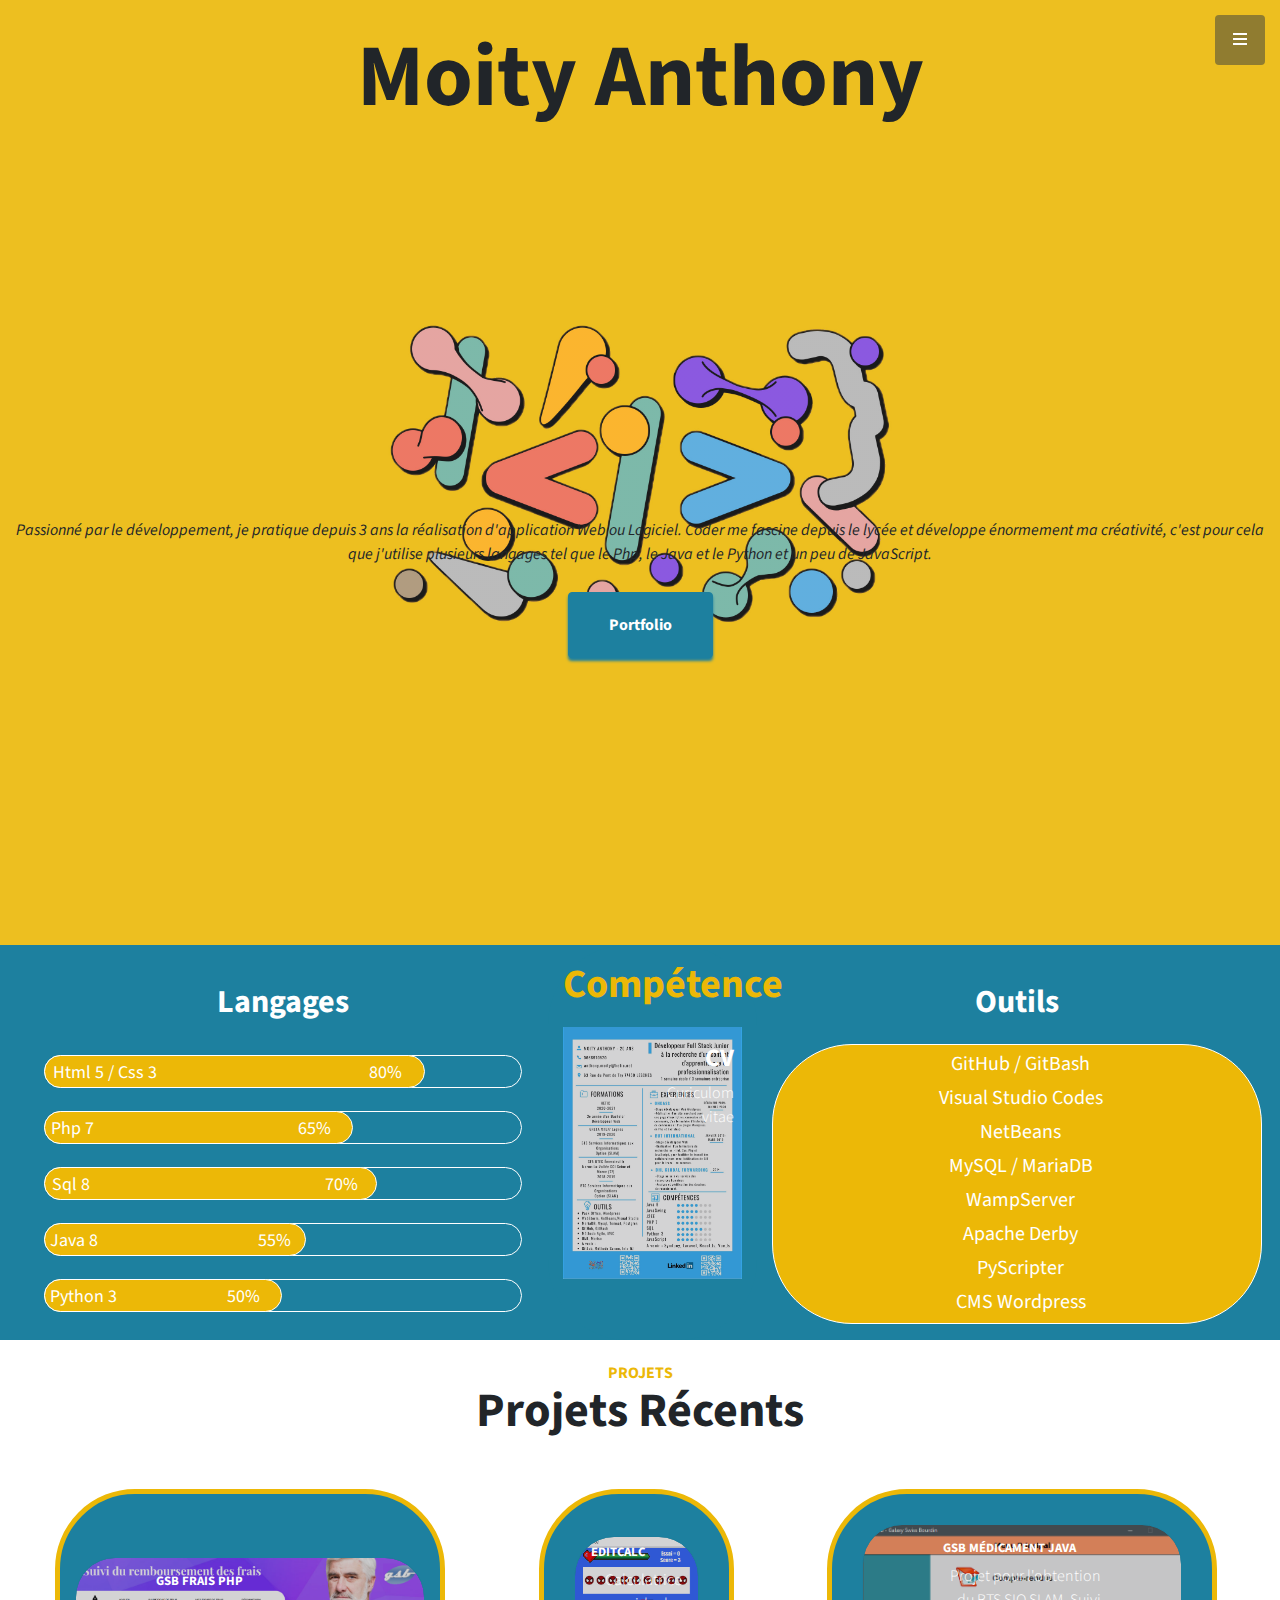
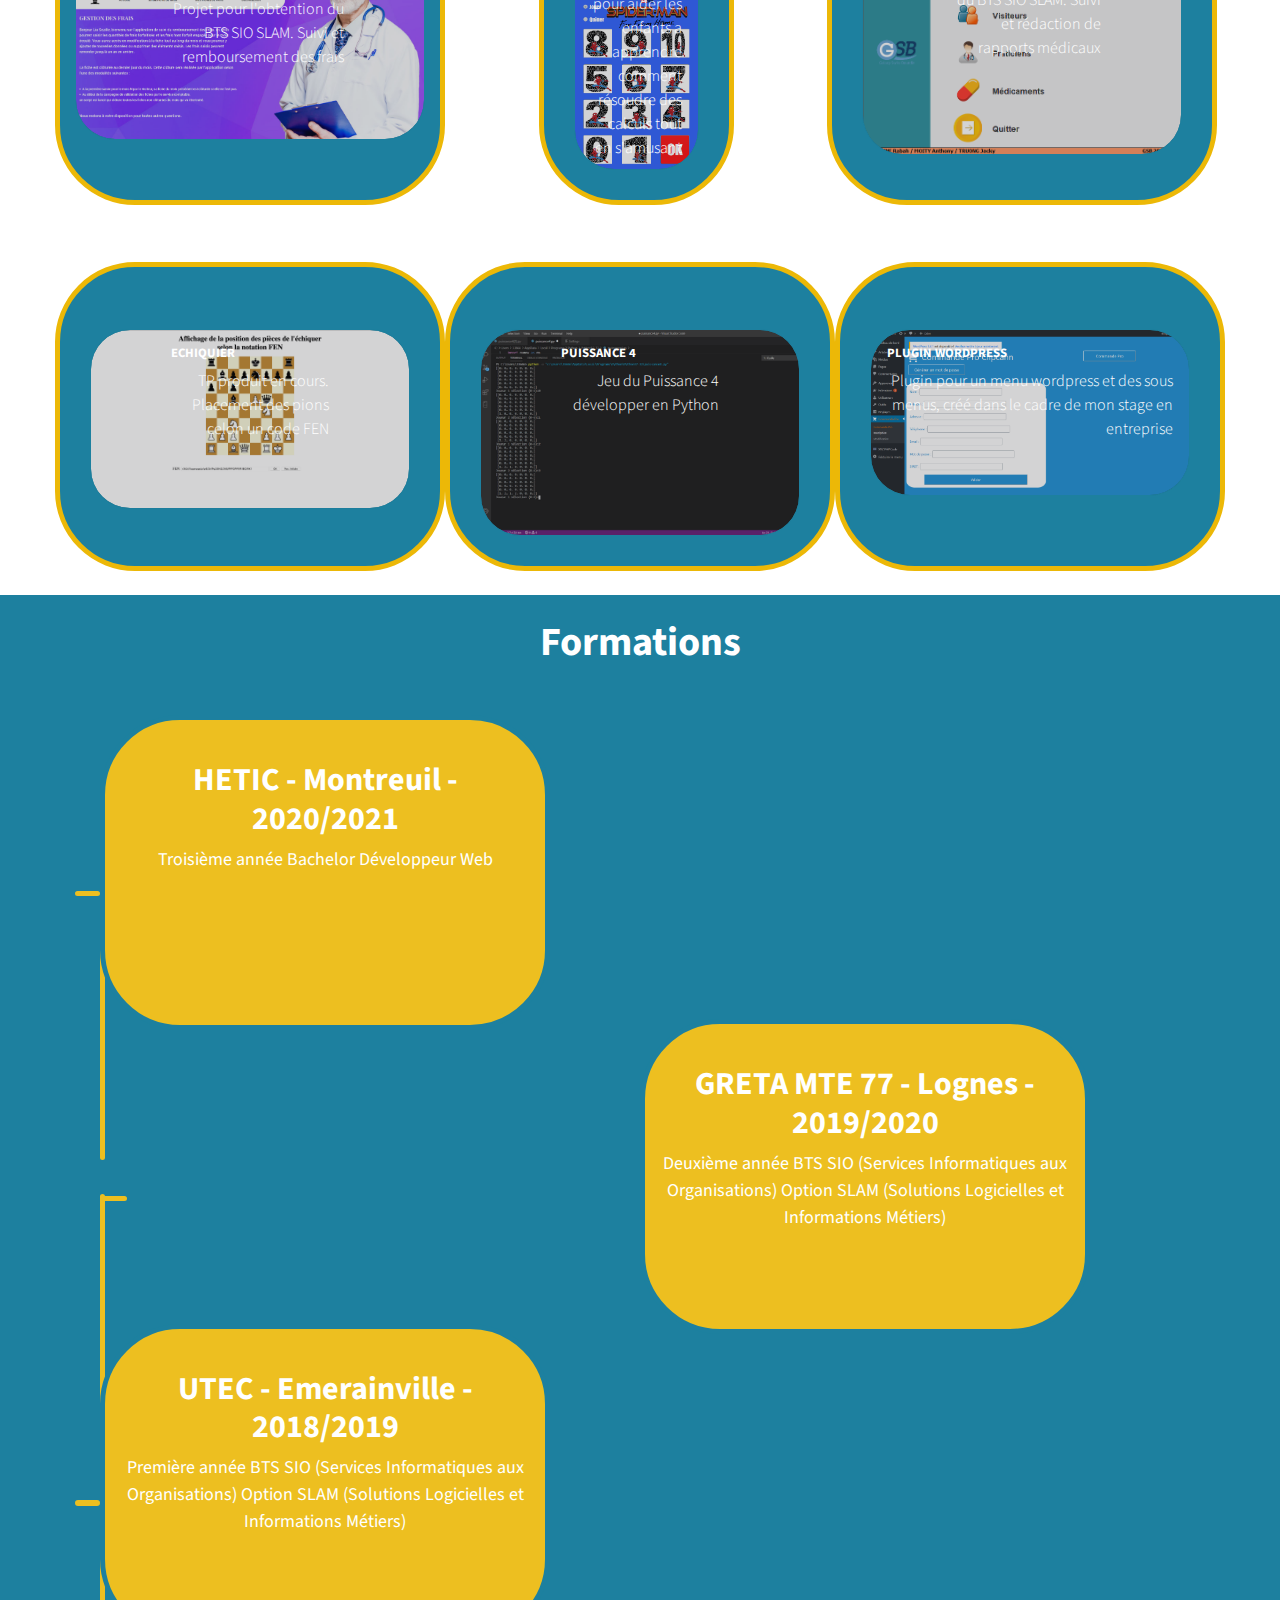
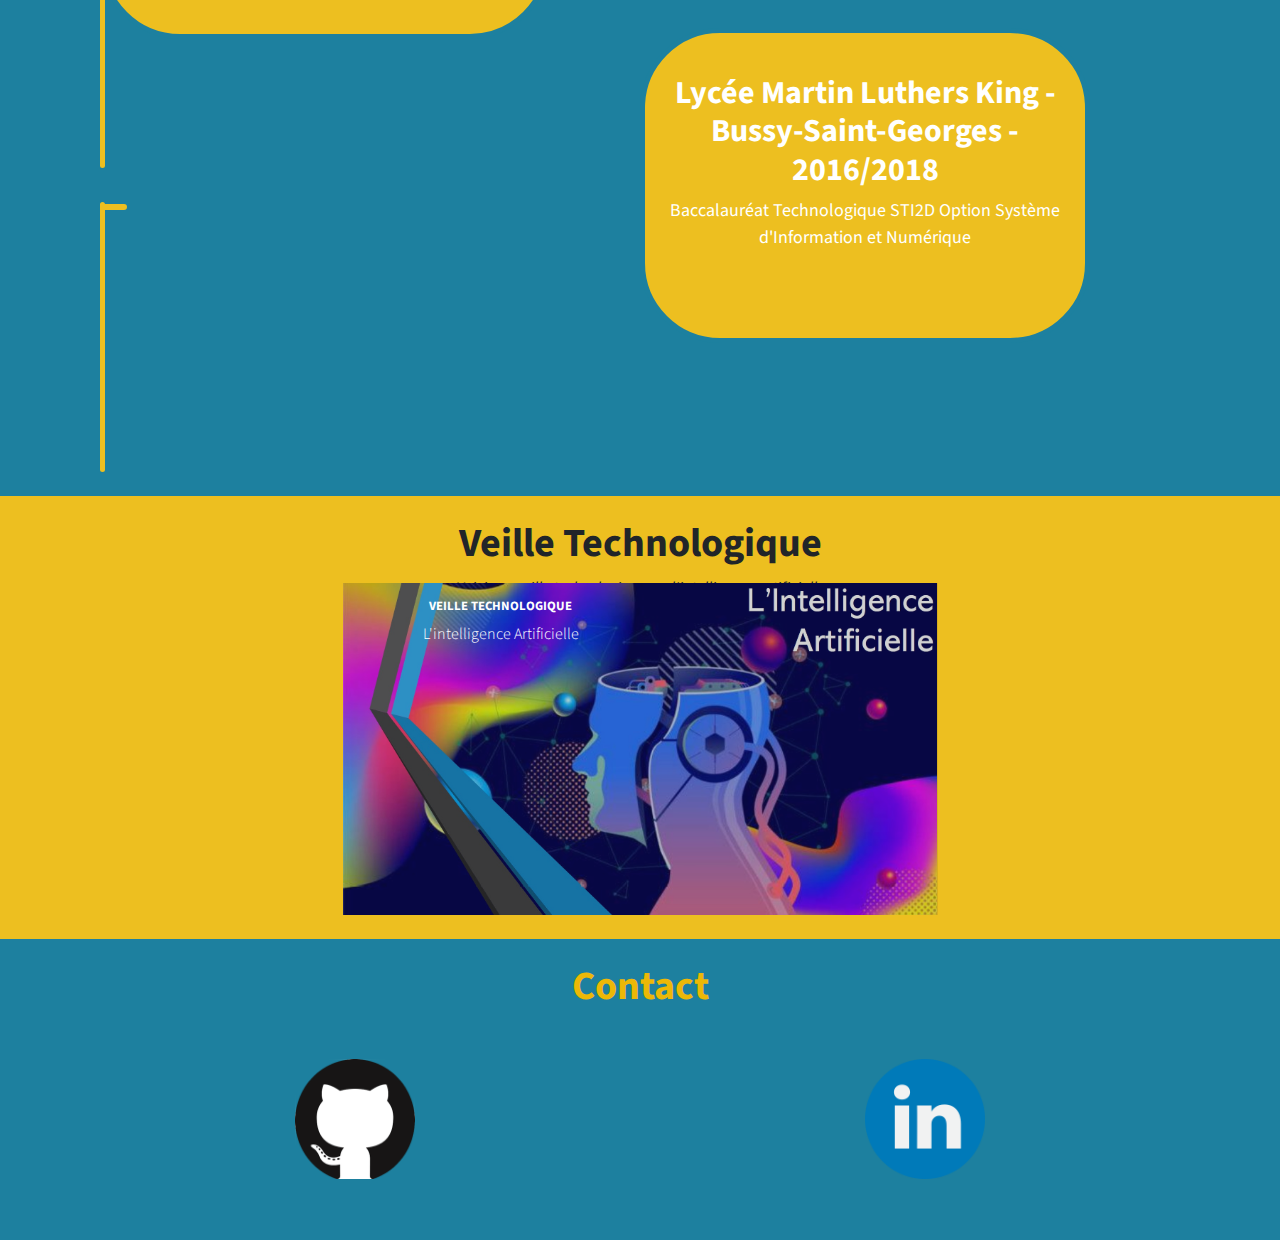
<file: index.html>
<!DOCTYPE html>
<html lang="fr">

<head>

  <meta charset="utf-8">
  <meta name="viewport" content="width=device-width, initial-scale=1, shrink-to-fit=no">
  <meta name="description" content="">
  <meta name="author" content="">

  <title>Moity Anthony</title>

  <!-- Bootstrap Core CSS -->
  <link href="vendor/bootstrap/css/bootstrap.min.css" rel="stylesheet">

  <!-- Custom Fonts -->
  <link href="vendor/fontawesome-free/css/all.min.css" rel="stylesheet" type="text/css">
  <link href="https://fonts.googleapis.com/css?family=Source+Sans+Pro:300,400,700,300italic,400italic,700italic"
    rel="stylesheet" type="text/css">
  <link href="vendor/simple-line-icons/css/simple-line-icons.css" rel="stylesheet">

  <!-- Custom CSS -->
  <link href="css/stylish-portfolio.min.css" rel="stylesheet">

</head>

<body id="page-top">

  <!-- Navigation -->
  <a class="menu-toggle rounded" href="#">
    <i class="fas fa-bars"></i>
  </a>
  <nav id="sidebar-wrapper">
    <ul class="sidebar-nav">
      <li class="sidebar-nav-item">
        <a class="js-scroll-trigger" href="#page-top">Accueil</a>
      </li>
      <li class="sidebar-nav-item">
        <a class="js-scroll-trigger" href="#competence">Compétence</a>
      </li>
      <li class="sidebar-nav-item">
        <a class="js-scroll-trigger" href="#projets">Projets</a>
      </li>
      <li class="sidebar-nav-item">
        <a class="js-scroll-trigger" href="#Formations">Formations</a>
      </li>
      <li class="sidebar-nav-item">
        <a class="js-scroll-trigger" href="#VeilleTechnologique">Veille Technologique</a>
      </li>
      <li class="sidebar-nav-item">
        <a class="js-scroll-trigger" href="#contact">Contact</a>
      </li>
    </ul>
  </nav>

  <!-- Header -->
  <header class="masthead d-flex">
    <div class="container text-center my-auto col-md-12 col-sm-6 col-xs-3">
      <h1>Moity Anthony</h1>
      <div class="row">
      <em class="col-md-12 col-sm-6 col-xs-3">Passionné par le développement, je pratique depuis 3 ans la réalisation d'application Web ou Logiciel.
        Coder me fascine depuis le lycée et développe énormement ma créativité,
        c'est pour cela que j'utilise plusieurs langages tel que le Php, le Java et le
        Python et un peu de JavaScript.</em>
      </div>
      <a class="btn btn-primary btn-xl js-scroll-trigger" id="btnportfolio" href="#portfolio">Portfolio</a>
    </div>
  </header>

  <!-- Services -->
  <section class="content-section-competence bg-primary text-white text-center col-md-12 col-sm-6 col-xs-3 row" id="competence">
    <div id="comp1" class="col-md-5 col-sm-2 col-xs-1">
      <ul>
        <h2>Langages</h2></br>
        <li>
          <div class="nom">
            <span class="langage">
              Html 5 / Css 3
            </span>
              <span class="pourcentage"> 
                80%
              </span>
            </div>
          <div class="rien">

          </div>
        </li>
        <li>
          <div class="nom2">
            <span class="langage2">
               Php 7
            </span>
              <span class="pourcentage"> 
                65%
              </span>
          </div>
          <div class="rien">
                    
          </div>
        </li>
        <li>
          <div class="nom3">
            <span class="langage3">
               Sql 8
            </span>
              <span class="pourcentage"> 
                70%
              </span>
          </div>
          <div class="rien">
                    
          </div>
        </li>
        <li>
          <div class="nom4">
            <span class="langage4">
               Java 8
            </span>
              <span class="pourcentage"> 
                55%
              </span>
          </div>
          <div class="rien">
                    
          </div>
        </li>
        <li>
          <div class="nom5">
            <span class="langage5">
               Python 3
            </span>
              <span class="pourcentage"> 
                50%
              </span>
          </div>
          <div class="rien">
                    
          </div>
        </li>
      </ul>
    </div>
    <div id="CV" class="col-md-2 col-sm-1 col-xs-1 content-section-heading">
      <h1 class="text-secondary mb-0">Compétence</h1>
      <div class="row no-gutters" style="justify-content:center;">
        <div class="portfolio-item">
          <a href="img/CV_Moity_Anthony_jpg.jpg" download>
            <span class="caption">
              <span class="caption-content">
                <h2>CV</h2>
                <p class="mb-0">Curiculom vitae</p>
              </span>
            </span>
            <img class="img-fluid" src="img/CV_Moity_Anthony_jpg.jpg" alt="" />
          </a>
        </div>
      </div>
    </div>
    <div id="comp2" class="col-md-5 col-sm-2 col-xs-1">
        <h2>Outils</h2></br>
        <ul>
        <li>
          <span>
           GitHub / GitBash
          </span>
        </li>
        <li>
          <span>
            Visual Studio Codes
          </span>
        </li>
        <li>
          <span>
            NetBeans
          </span>
        </li>
        <li>
          <span>
            MySQL / MariaDB
          </span>
        </li>
        <li>
          <span>
            WampServer
          </span>
        </li>
        <li>
          <span>
            Apache Derby
          </span>
        </li>
        <li>
          <span>
            PyScripter
          </span>
        </li>
        <li>
          <span>
            CMS Wordpress
          </span>
        </li>
      </ul>
    </div>
  </section>


  <!-- Portfolio -->
  <section class="content-section" id="projets">
    <div class="container">
      <div class="content-section-heading text-center">
        <h3 class="text-secondary mb-0">Projets</h3>
        <h2 class="mb-5">Projets Récents</h2>
      </div>
      <div class="Projet row">
        <div class="row">
        <div class="col-md-4 col-sm-2 col-xs-2 GSBPHP">
          <a class="portfolio-item" href="/GSBPHP.html">
            <span class="caption">
              <span class="caption-content">
                <h2>GSB Frais PHP</h2>
                <p class="mb-0">Projet pour l'obtention du BTS SIO SLAM. Suivi et remboursement des frais</p>
              </span>
            </span>
            <img class="img-fluid" src="img/GsbPHP.png" alt="">
          </a>
        </div>
        <div class="EditCalc col-md-2 col-sm-2 col-xs-2">
          <a class="portfolio-item" href="/EditCalc.html">
            <span class="caption">
              <span class="caption-content">
                <h2>EditCalc</h2>
                <p class="mb-0">Calculatrice pour aider les enfants a apprendre comment résoudre des calculs tout en
                  s'amusant</p>
              </span>
            </span>
            <img class="img-fluid" src="img/EditCalc.png" alt="">
          </a>
        </div>
        <div class="col-md-4 col-sm-2 col-xs-2 GSBJAVA">
          <a class="portfolio-item" href="/GSBJAVA.html">
            <span class="caption">
              <span class="caption-content">
                <h2>GSB Médicament JAVA</h2>
                <p class="mb-0">Projet pour l'obtention du BTS SIO SLAM. Suivi et rédaction de rapports médicaux</p>
              </span>
            </span>
            <img class="img-fluid" src="img/GsbJava.png" alt="">
          </a>
        </div>
        </div>
        <div class="row" style="margin-top: 5%;">
        <div class="col-md-4 col-sm-2 col-xs-2 FEN">
          <a class="portfolio-item" href="/TP_FEN.html">
            <span class="caption">
              <span class="caption-content">
                <h2>Echiquier</h2>
                <p class="mb-0">TP produit en cours. Placement des pions celon un code FEN</p>
              </span>
            </span>
            <img class="img-fluid" src="img/fen.png" alt="">
          </a>
        </div>
        <div class="col-md-4 col-sm-2 col-xs-2 Puissance4">
          <a class="portfolio-item" href="/Puissance4.html">
            <span class="caption">
              <span class="caption-content">
                <h2>Puissance 4</h2>
                <p class="mb-0">Jeu du Puissance 4 développer en Python</p>
              </span>
            </span>
            <img class="img-fluid" src="img/Puissance4.png" alt="">
          </a>
        </div>
        <div class="col-md-4 col-sm-2 col-xs-2 Wordpress">
          <a class="portfolio-item" href="/Commande_Pro.html">
            <span class="caption">
              <span class="caption-content">
                <h2>Plugin Wordpress</h2>
                <p class="mb-0">Plugin pour un menu wordpress et des sous menus, créé dans le cadre de mon stage en
                  entreprise</p>
              </span>
            </span>
            <img class="img-fluid" src="img/commande_pro.png" alt="">
          </a>
        </div>
       </div>
      </div>
    </div>
  </section>

    <!-- Formation -->
    <section class="content-section col-md-12 col-sm-6 col-xs-3" id="Formations">
      <div class="container">
        <div class="content-section-heading text-center">
          <h1 class="mb-5">Formations</h1>
        </div>
        <div class="Formations col-md-12 col-sm-6 col-xs-3">
          <div class="col-md-5 col-sm-2 col-xs-2 HETIC">
                <span class="caption-content">
                  <h2>
                    HETIC - Montreuil - 2020/2021
                    </h2>
                  <p class="mb-0">                    
                    Troisième année
                    Bachelor Développeur Web
                  </p>
                </span>
          </div>
          <div class="barreHETIC"><div class="barre2HETIC"></div></div>
          <div class="col-md-5 col-sm-2 col-xs-2 GRETA">
            <span class="caption-content">
              <h2>
                GRETA MTE 77 - Lognes - 2019/2020
                </h2>
              <p class="mb-0">                    
                Deuxième année
                BTS SIO (Services Informatiques aux Organisations)
                Option SLAM (Solutions Logicielles et Informations Métiers)
              </p>
            </span>
          </div>
          <div class="barre"><div class="barre2"></div></div>
          <div class="col-md-5 col-sm-2 col-xs-2 UTEC">
            <span class="caption-content">
              <h2>
                UTEC - Emerainville - 2018/2019
                </h2>
              <p class="mb-0">                    
                Première année
                BTS SIO (Services Informatiques aux Organisations)
                Option SLAM (Solutions Logicielles et Informations Métiers)
              </p>
            </span>
          </div>
          <div class="barre"><div class="barre2UTEC"></div></div>
          <div class="col-md-5 col-sm-2 col-xs-2 BAC">
            <span class="caption-content">
              <h2>
                Lycée Martin Luthers King - Bussy-Saint-Georges - 2016/2018
                </h2>
              <p class="mb-0">                    
                Baccalauréat Technologique STI2D
                Option Système d'Information et Numérique
              </p>
            </span>
          </div>
          <div class="barre"><div class="barre2"></div></div>
        </div>
      </div>
    </section>

   <!-- Veille Technologique -->
  <section class="content-section Veille" id="VeilleTechnologique">
    <div class="container text-center my-auto col-md-12 col-sm-6 col-xs-3 Technologique">
      <div class="content-section-heading text-center">
      <h1>Veille Technologique</h1>
      <div class="row">
      <em class="col-md-12 col-sm-6 col-xs-3">Voici ma veille technologique sur l'intelligence artificielle</em>
      </div>
    </div>
      <div class="col-md-6 col-sm-2 col-xs-2 IA">
        <a class="portfolio-item" href="img/Veille_IA.pdf" download>
          <span class="caption">
            <span class="caption-content">
              <h2>Veille technologique</h2>
              <p class="mb-0">L'intelligence Artificielle</p>
            </span>
          </span>
          <img class="img-fluid" src="img/IA.jpg" alt="">
        </a>
      </div>
    </div>
  </section>

  <!-- Services -->
  <section class="content-section bg-primary text-white text-center" id="contact">
    <div class="container">
      <div class="content-section-heading">
        <h1 class="text-secondary mb-0">Contact</h1>
        <h2 class="mb-5"></h2>
      </div>
      <div class="row">
        <div class="col-lg-6 col-md-6 mb-5 mb-lg-0">
          <a href="https://github.com/MoityAnthony">
            <img style="width: 120px;" src="img/git.png"></img></br>
            <h4>
              <strong>GitHub</strong>
            </h4>
          </a>
        </div>
        <div class="col-lg-6 col-md-6 mb-5 mb-lg-0">
          <a href="https://www.linkedin.com/in/anthony-moity-52621018a/?originalSubdomain=fr">
            <img style="width: 120px;" src="img/linkd.png"></br>
            <h4>
              <strong>LinkedIn</strong>
            </h4>
          </a>
        </div>
      </div>
    </div>
  </section>

  <!-- Scroll to Top Button-->
  <a class="scroll-to-top rounded js-scroll-trigger" href="#page-top">
    <i class="fas fa-angle-up"></i>
  </a>

  <!-- Bootstrap core JavaScript -->
  <script src="vendor/jquery/jquery.min.js"></script>
  <script src="vendor/bootstrap/js/bootstrap.bundle.min.js"></script>

  <!-- Plugin JavaScript -->
  <script src="vendor/jquery-easing/jquery.easing.min.js"></script>

  <!-- Custom scripts for this template -->
  <script src="js/stylish-portfolio.min.js"></script>

</body>

</html>
</file>
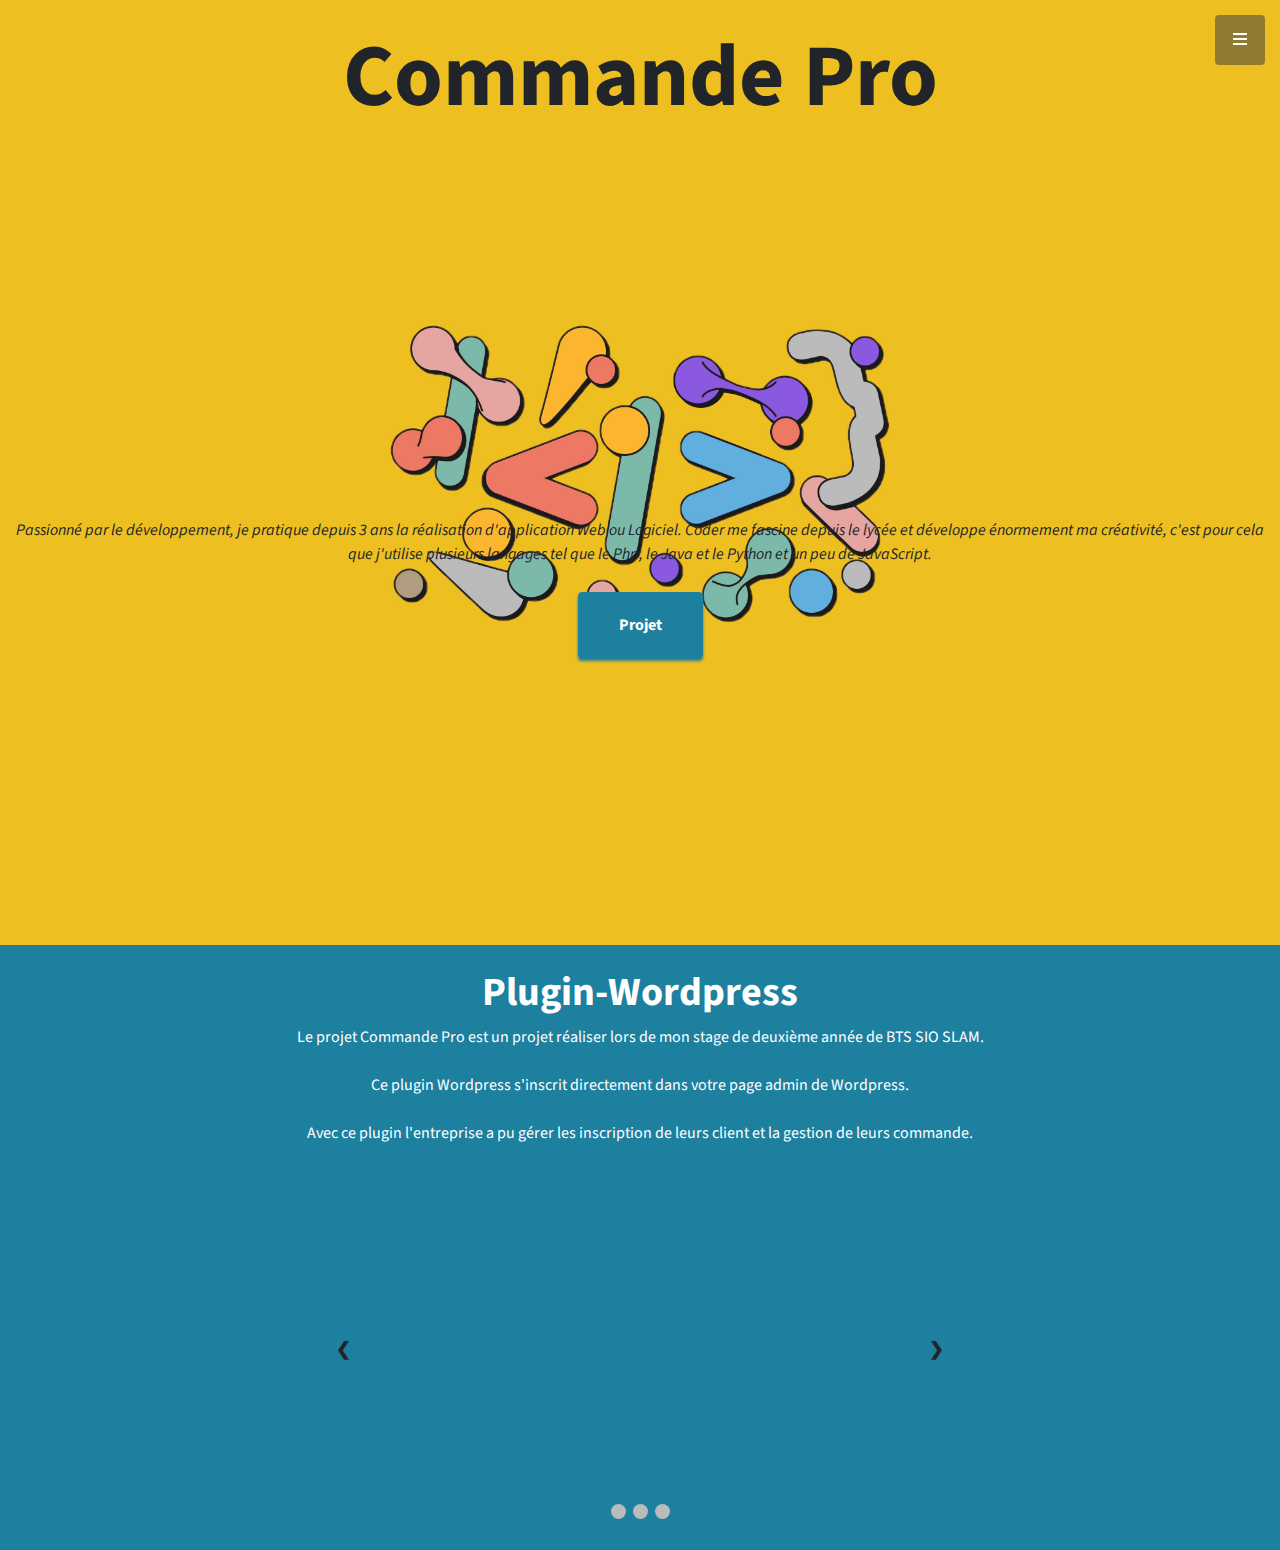
<file: Commande_Pro.html>
<!DOCTYPE html>
<html lang="fr">

<head>

  <meta charset="utf-8">
  <meta name="viewport" content="width=device-width, initial-scale=1, shrink-to-fit=no">
  <meta name="description" content="">
  <meta name="author" content="">

  <title>Moity Anthony</title>

  <!-- Bootstrap Core CSS -->
  <link href="vendor/bootstrap/css/bootstrap.min.css" rel="stylesheet">

  <!-- Custom Fonts -->
  <link href="vendor/fontawesome-free/css/all.min.css" rel="stylesheet" type="text/css">
  <link href="https://fonts.googleapis.com/css?family=Source+Sans+Pro:300,400,700,300italic,400italic,700italic"
    rel="stylesheet" type="text/css">
  <link href="vendor/simple-line-icons/css/simple-line-icons.css" rel="stylesheet">

  <!-- Custom CSS -->
  <link href="css/stylish-portfolio.min.css" rel="stylesheet">

</head>

<body id="page-top">

  <!-- Navigation -->
  <a class="menu-toggle rounded" href="#">
    <i class="fas fa-bars"></i>
  </a>
  <nav id="sidebar-wrapper">
    <ul class="sidebar-nav">
      <li class="sidebar-nav-item">
        <a class="js-scroll-trigger" href="/index.html#page-top">Accueil</a>
      </li>
      <li class="sidebar-nav-item">
        <a class="js-scroll-trigger" href="/index.html#competence">Compétence</a>
      </li>
      <li class="sidebar-nav-item">
        <a class="js-scroll-trigger" href="/index.html#projets">Projets</a>
      </li>
      <li class="sidebar-nav-item">
        <a class="js-scroll-trigger" href="/index.html#Formations">Formations</a>
      </li>
      <li class="sidebar-nav-item">
        <a class="js-scroll-trigger" href="/index.html#VeilleTechnologique">Veille Technologique</a>
      </li>
      <li class="sidebar-nav-item">
        <a class="js-scroll-trigger" href="/index.html#contact">Contact</a>
      </li>
    </ul>
  </nav>
  <!-- Header -->
  <header class="masthead d-flex">
    <div class="container text-center my-auto col-md-12 col-sm-6 col-xs-3">
      <h1>Commande Pro</h1>
      <div class="row">
      <em class="col-md-12 col-sm-6 col-xs-3">Passionné par le développement, je pratique depuis 3 ans la réalisation d'application Web ou Logiciel.
        Coder me fascine depuis le lycée et développe énormement ma créativité,
        c'est pour cela que j'utilise plusieurs langages tel que le Php, le Java et le
        Python et un peu de JavaScript.</em>
      </div>
      <a class="btn btn-primary btn-xl js-scroll-trigger" id="btnportfolio" href="#Commande_ProProjet">Projet</a>
    </div>
  </header>

 

   <!-- Veille Technologique -->
  <section class="content-section Veille" id="Commande_ProProjet">
    <div class="container text-center my-auto col-md-12 col-sm-6 col-xs-3 Technologique">
      <div class="content-section-heading text-center">
      <h1>Plugin-Wordpress</h1>
      <div class="row">
      <p class="col-md-12 col-sm-6 col-xs-3">

      Le projet Commande Pro est un projet réaliser lors de mon stage de deuxième année de BTS SIO SLAM.</br></br>

      Ce plugin Wordpress s'inscrit directement dans votre page admin de Wordpress.</br></br>

      Avec ce plugin l'entreprise a pu gérer les inscription de leurs client et la gestion de leurs commande.

        </p>
      </div>
    </div>
  </div>
    <div class="slideshow-container">

      <!-- Full-width images with number and caption text -->
      <div class="mySlides fade">
        <div class="col-md-12 col-sm-2 col-xs-2">
          <a class="portfolio-item" href="https://github.com/MoityAnthony/Plugin-Wordpress">
            <img class="img-fluid" src="img/commande_pro.png" alt="">
          </a>
        </div>
      </div>
    
      <div class="mySlides fade">
        <div class="numbertext"></div>
        <div class="col-md-12 col-sm-2 col-xs-2 ">
          <a class="portfolio-item" href="https://github.com/MoityAnthony/Plugin-Wordpress">
            <img class="img-fluid" src="img/commande_pro2.png" alt="">
          </a>
        </div>
      </div>

      <div class="mySlides fade">
        <div class="numbertext"></div>
        <div class="col-md-12 col-sm-2 col-xs-2 ">
          <a class="portfolio-item" href="https://github.com/MoityAnthony/Plugin-Wordpress">
            <img class="img-fluid" src="img/commande_pro3.png" alt="">
          </a>
        </div>
      </div>
    
      <!-- Next and previous buttons -->
      <a class="prev" onclick="plusSlides(-1)">&#10094;</a>
      <a class="next" onclick="plusSlides(1)">&#10095;</a>
    </div>
    <br>
    
    <!-- The dots/circles -->
    <div style="text-align:center">
      <span class="dot" onclick="currentSlide(1)"></span>
      <span class="dot" onclick="currentSlide(2)"></span>
      <span class="dot" onclick="currentSlide(2)"></span>
    </div>

  </section>
   <!-- Slideshow container -->

<script>
var slideIndex = 0;
showSlides();

function showSlides() {
  var i;
  var slides = document.getElementsByClassName("mySlides");
  for (i = 0; i < slides.length; i++) {
    slides[i].style.display = "none";
  }
  slideIndex++;
  if (slideIndex > slides.length) {slideIndex = 1}
  slides[slideIndex-1].style.display = "block";
  setTimeout(showSlides, 2000); // Change image every 2 seconds
} 
</script>
  <!-- Scroll to Top Button-->
  <a class="scroll-to-top rounded js-scroll-trigger" href="#page-top">
    <i class="fas fa-angle-up"></i>
  </a>

  <!-- Bootstrap core JavaScript -->
  <script src="vendor/jquery/jquery.min.js"></script>
  <script src="vendor/bootstrap/js/bootstrap.bundle.min.js"></script>

  <!-- Plugin JavaScript -->
  <script src="vendor/jquery-easing/jquery.easing.min.js"></script>

  <!-- Custom scripts for this template -->
  <script src="js/stylish-portfolio.min.js"></script>

</body>

</html>
</file>
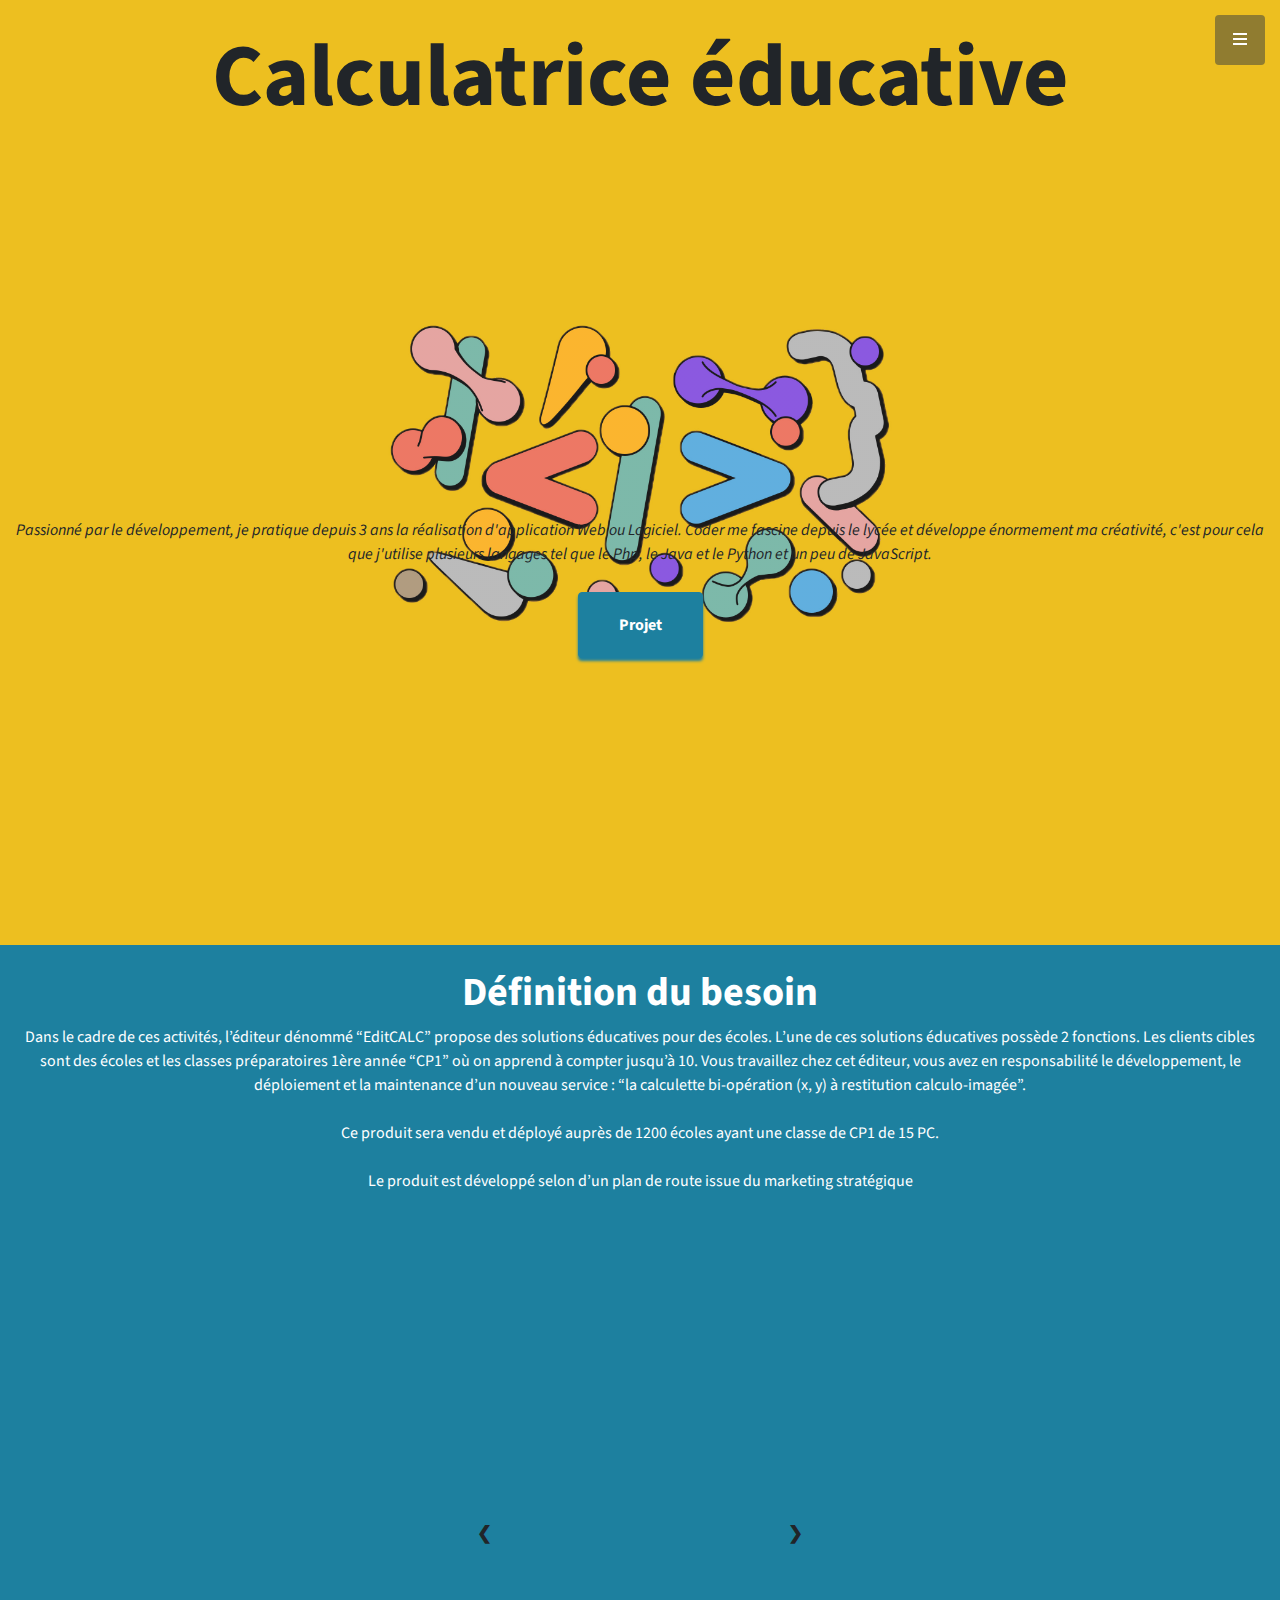
<file: EditCalc.html>
<!DOCTYPE html>
<html lang="en">

<head>

  <meta charset="utf-8">
  <meta name="viewport" content="width=device-width, initial-scale=1, shrink-to-fit=no">
  <meta name="description" content="">
  <meta name="author" content="">

  <title>Moity Anthony</title>

  <!-- Bootstrap Core CSS -->
  <link href="vendor/bootstrap/css/bootstrap.min.css" rel="stylesheet">

  <!-- Custom Fonts -->
  <link href="vendor/fontawesome-free/css/all.min.css" rel="stylesheet" type="text/css">
  <link href="https://fonts.googleapis.com/css?family=Source+Sans+Pro:300,400,700,300italic,400italic,700italic"
    rel="stylesheet" type="text/css">
  <link href="vendor/simple-line-icons/css/simple-line-icons.css" rel="stylesheet">

  <!-- Custom CSS -->
  <link href="css/stylish-portfolio.min.css" rel="stylesheet">

</head>

<body id="page-top">

  <!-- Navigation -->
  <a class="menu-toggle rounded" href="#">
    <i class="fas fa-bars"></i>
  </a>
  <nav id="sidebar-wrapper">
    <ul class="sidebar-nav">
      <li class="sidebar-nav-item">
        <a class="js-scroll-trigger" href="/index.html#page-top">Accueil</a>
      </li>
      <li class="sidebar-nav-item">
        <a class="js-scroll-trigger" href="/index.html#competence">Compétence</a>
      </li>
      <li class="sidebar-nav-item">
        <a class="js-scroll-trigger" href="/index.html#projets">Projets</a>
      </li>
      <li class="sidebar-nav-item">
        <a class="js-scroll-trigger" href="/index.html#Formations">Formations</a>
      </li>
      <li class="sidebar-nav-item">
        <a class="js-scroll-trigger" href="/index.html#VeilleTechnologique">Veille Technologique</a>
      </li>
      <li class="sidebar-nav-item">
        <a class="js-scroll-trigger" href="/index.html#contact">Contact</a>
      </li>
    </ul>
  </nav>

  <!-- Header -->
  <header class="masthead d-flex">
    <div class="container text-center my-auto col-md-12 col-sm-6 col-xs-3">
      <h1>Calculatrice éducative</h1>
      <div class="row">
      <em class="col-md-12 col-sm-6 col-xs-3">Passionné par le développement, je pratique depuis 3 ans la réalisation d'application Web ou Logiciel.
        Coder me fascine depuis le lycée et développe énormement ma créativité,
        c'est pour cela que j'utilise plusieurs langages tel que le Php, le Java et le
        Python et un peu de JavaScript.</em>
      </div>
      <a class="btn btn-primary btn-xl js-scroll-trigger" id="btnportfolio" href="#EditCalcProjet">Projet</a>
    </div>
  </header>

 

   <!-- Veille Technologique -->
  <section class="content-section Veille" id="EditCalcProjet">
    <div class="container text-center my-auto col-md-12 col-sm-6 col-xs-3 Technologique">
      <div class="content-section-heading text-center">
      <h1>Définition du besoin</h1>
      <div class="row">
      <p class="col-md-12 col-sm-6 col-xs-3">

      Dans le cadre de ces activités, l’éditeur dénommé “EditCALC” propose des solutions éducatives pour des écoles. L’une de ces solutions éducatives possède 2 fonctions. Les clients cibles sont des écoles et les classes préparatoires 1ère année “CP1” où on apprend à compter jusqu’à 10. Vous travaillez chez cet éditeur, vous avez en responsabilité le développement, le déploiement et la maintenance d’un nouveau service : “la calculette bi-opération (x, y) à restitution calculo-imagée”.</br></br>

      Ce produit sera vendu et déployé auprès de 1200 écoles ayant une classe de CP1 de 15 PC.</br></br>

      Le produit est développé selon d’un plan de route issue du marketing stratégique

        </p>
      </div>
    </div>
  </div>
    <div class="slideshow-container">

      <!-- Full-width images with number and caption text -->
      <div class="mySlides fade">
        <div class="col-md-12 col-sm-2 col-xs-2">
          <a class="portfolio-item" href="https://github.com/MoityAnthony/EditCalc">
            <img class="img-fluid" src="img/EditCalcConnexion.png" alt="">
          </a>
        </div>
      </div>
    
      <div class="mySlides fade">
        <div class="numbertext"></div>
        <div class="col-md-12 col-sm-2 col-xs-2 ">
          <a class="portfolio-item" href="https://github.com/MoityAnthony/EditCalc">
            <img class="img-fluid" src="img/EditCalcCalcul.png" alt="">
          </a>
        </div>
      </div>
    
      <div class="mySlides fade">
        <div class="col-md-12 col-sm-2 col-xs-2 ">
          <a class="portfolio-item" href="https://github.com/MoityAnthony/EditCalc">
            <img class="img-fluid" src="img/EditCalc.png" alt="">
          </a>
        </div>
      </div>

      <div class="mySlides fade">
        <div class="col-md-12 col-sm-2 col-xs-2 ">
          <a class="portfolio-item" href="https://github.com/MoityAnthony/EditCalc">
            <img class="img-fluid" src="img/EditCalcVictoire.png" alt="">
          </a>
        </div>
      </div>
    
      <!-- Next and previous buttons -->
      <a class="prev" onclick="plusSlides(-1)">&#10094;</a>
      <a class="next" onclick="plusSlides(1)">&#10095;</a>
    </div>
    <br>
    
    <!-- The dots/circles -->
    <div style="text-align:center">
      <span class="dot" onclick="currentSlide(1)"></span>
      <span class="dot" onclick="currentSlide(2)"></span>
      <span class="dot" onclick="currentSlide(3)"></span>
      <span class="dot" onclick="currentSlide(4)"></span>
    </div>

  </section>
   <!-- Slideshow container -->

<script>
var slideIndex = 0;
showSlides();

function showSlides() {
  var i;
  var slides = document.getElementsByClassName("mySlides");
  for (i = 0; i < slides.length; i++) {
    slides[i].style.display = "none";
  }
  slideIndex++;
  if (slideIndex > slides.length) {slideIndex = 1}
  slides[slideIndex-1].style.display = "block";
  setTimeout(showSlides, 2000); // Change image every 2 seconds
} 
</script>
  <!-- Scroll to Top Button-->
  <a class="scroll-to-top rounded js-scroll-trigger" href="#page-top">
    <i class="fas fa-angle-up"></i>
  </a>

  <!-- Bootstrap core JavaScript -->
  <script src="vendor/jquery/jquery.min.js"></script>
  <script src="vendor/bootstrap/js/bootstrap.bundle.min.js"></script>

  <!-- Plugin JavaScript -->
  <script src="vendor/jquery-easing/jquery.easing.min.js"></script>

  <!-- Custom scripts for this template -->
  <script src="js/stylish-portfolio.min.js"></script>

</body>

</html>
</file>
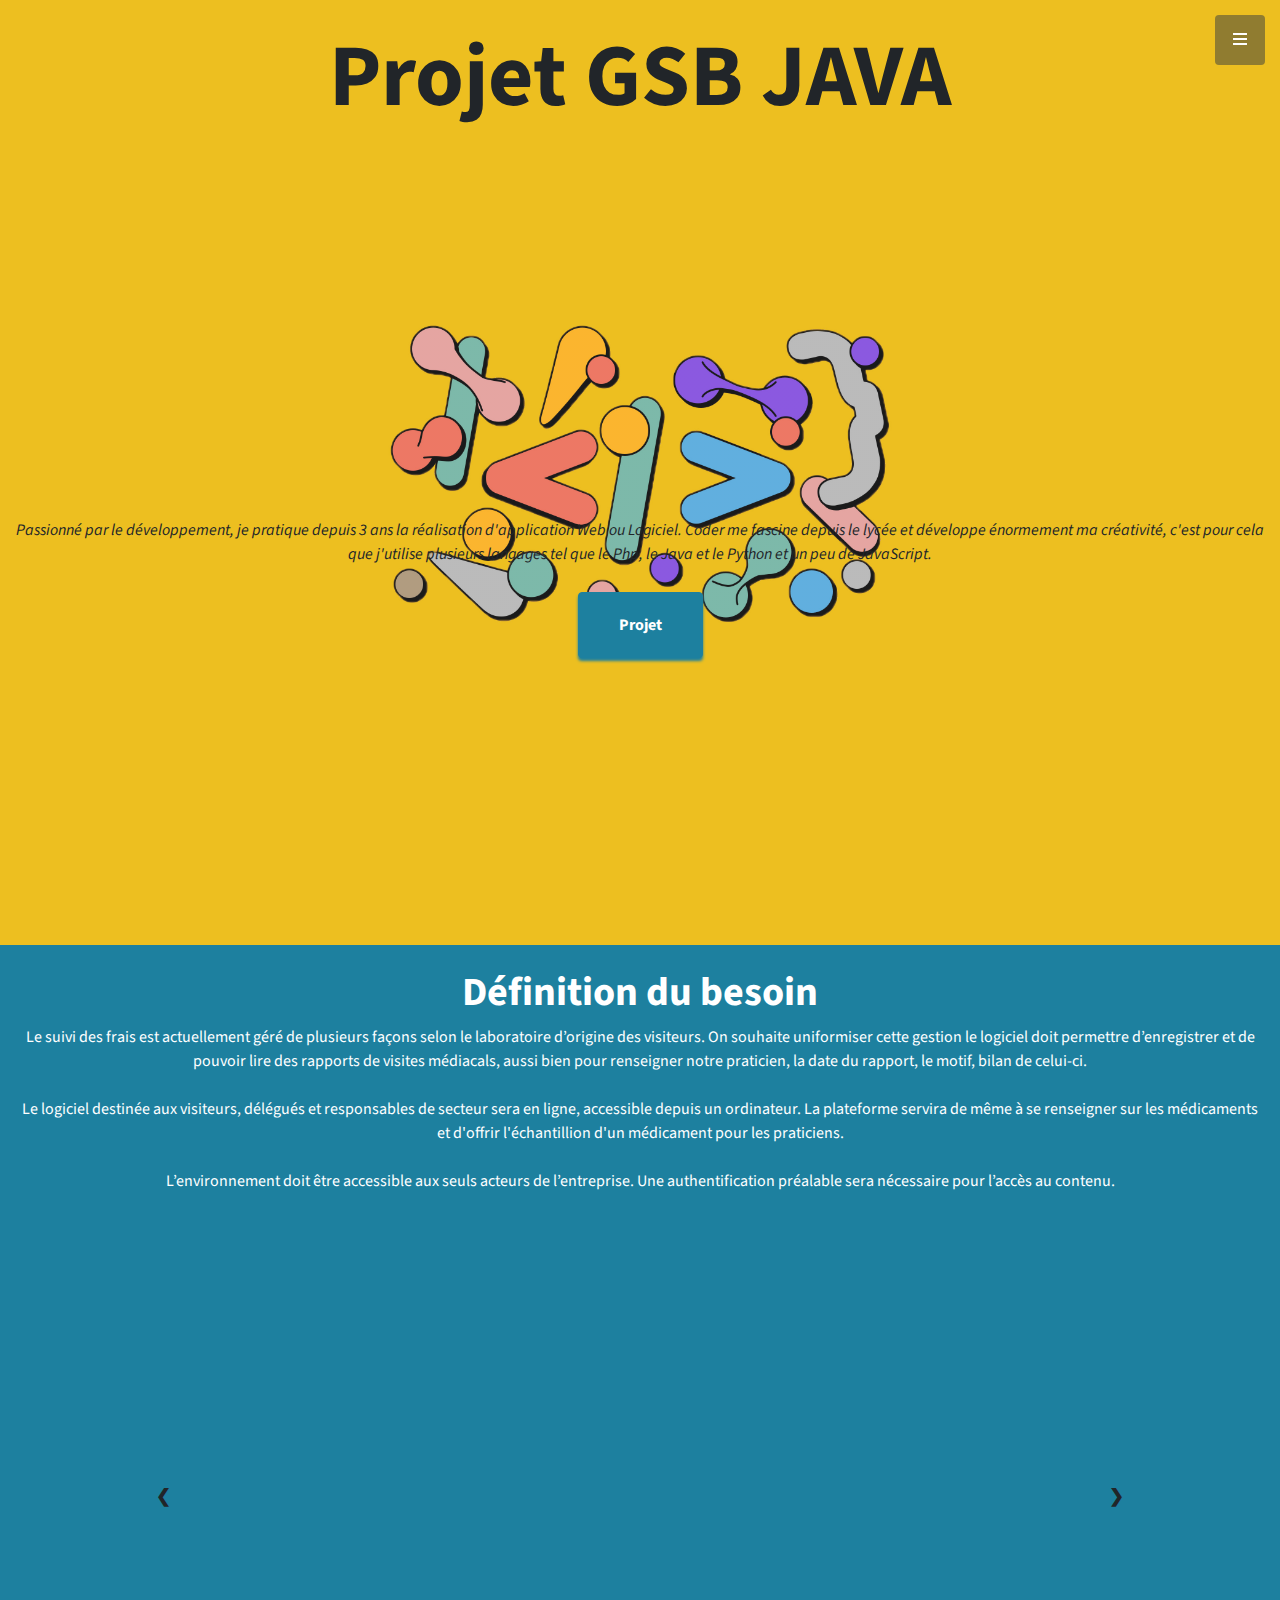
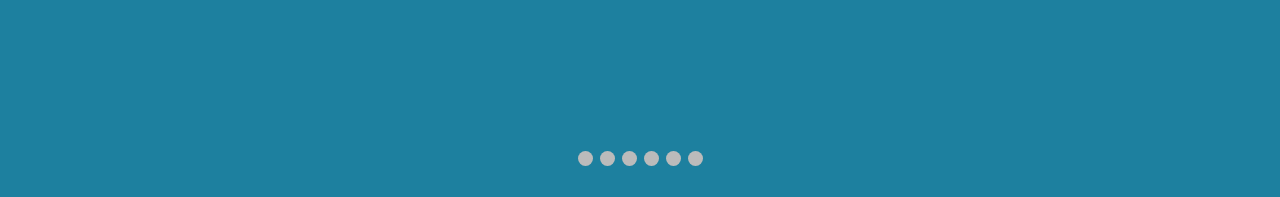
<file: GSBJAVA.html>
<!DOCTYPE html>
<html lang="fr">

<head>

  <meta charset="utf-8">
  <meta name="viewport" content="width=device-width, initial-scale=1, shrink-to-fit=no">
  <meta name="description" content="">
  <meta name="author" content="">

  <title>Moity Anthony</title>

  <!-- Bootstrap Core CSS -->
  <link href="vendor/bootstrap/css/bootstrap.min.css" rel="stylesheet">

  <!-- Custom Fonts -->
  <link href="vendor/fontawesome-free/css/all.min.css" rel="stylesheet" type="text/css">
  <link href="https://fonts.googleapis.com/css?family=Source+Sans+Pro:300,400,700,300italic,400italic,700italic"
    rel="stylesheet" type="text/css">
  <link href="vendor/simple-line-icons/css/simple-line-icons.css" rel="stylesheet">

  <!-- Custom CSS -->
  <link href="css/stylish-portfolio.min.css" rel="stylesheet">

</head>

<body id="page-top">

  <!-- Navigation -->
  <a class="menu-toggle rounded" href="#">
    <i class="fas fa-bars"></i>
  </a>
  <nav id="sidebar-wrapper">
    <ul class="sidebar-nav">
      <li class="sidebar-nav-item">
        <a class="js-scroll-trigger" href="/index.html#page-top">Accueil</a>
      </li>
      <li class="sidebar-nav-item">
        <a class="js-scroll-trigger" href="/index.html#competence">Compétence</a>
      </li>
      <li class="sidebar-nav-item">
        <a class="js-scroll-trigger" href="/index.html#projets">Projets</a>
      </li>
      <li class="sidebar-nav-item">
        <a class="js-scroll-trigger" href="/index.html#Formations">Formations</a>
      </li>
      <li class="sidebar-nav-item">
        <a class="js-scroll-trigger" href="/index.html#VeilleTechnologique">Veille Technologique</a>
      </li>
      <li class="sidebar-nav-item">
        <a class="js-scroll-trigger" href="/index.html#contact">Contact</a>
      </li>
    </ul>
  </nav>

  <!-- Header -->
  <header class="masthead d-flex">
    <div class="container text-center my-auto col-md-12 col-sm-6 col-xs-3">
      <h1>Projet GSB JAVA</h1>
      <div class="row">
      <em class="col-md-12 col-sm-6 col-xs-3">Passionné par le développement, je pratique depuis 3 ans la réalisation d'application Web ou Logiciel.
        Coder me fascine depuis le lycée et développe énormement ma créativité,
        c'est pour cela que j'utilise plusieurs langages tel que le Php, le Java et le
        Python et un peu de JavaScript.</em>
      </div>
      <a class="btn btn-primary btn-xl js-scroll-trigger" id="btnportfolio" href="#GSBProjetJava">Projet</a>
    </div>
  </header>

 

   <!-- Veille Technologique -->
  <section class="content-section Veille" id="GSBProjet">
    <div class="container text-center my-auto col-md-12 col-sm-6 col-xs-3 Technologique">
      <div class="content-section-heading text-center">
      <h1>Définition du besoin</h1>
      <div class="row">
      <p class="col-md-12 col-sm-6 col-xs-3">

        Le suivi des frais est actuellement géré de plusieurs façons selon le laboratoire d’origine des visiteurs. On souhaite uniformiser cette gestion le logiciel doit permettre d’enregistrer et de pouvoir lire des rapports de visites médiacals, aussi bien pour renseigner notre praticien, la date du rapport, le motif, bilan de celui-ci.</br></br>
        
        Le logiciel destinée aux visiteurs, délégués et responsables de secteur sera en ligne, accessible depuis un ordinateur. La plateforme servira de même à se renseigner sur les médicaments et d'offrir l'échantillion d'un médicament pour les praticiens.</br></br>
        
        L’environnement doit être accessible aux seuls acteurs de l’entreprise. Une authentification préalable sera nécessaire pour l’accès au contenu.
        </p>
      </div>
    </div>
  </div>
    <div class="slideshow-container">

      <!-- Full-width images with number and caption text -->
      <div class="mySlides fade">
        <div class="col-md-12 col-sm-2 col-xs-2">
          <a class="portfolio-item" href="https://github.com/MoityAnthony/GsbJava">
            <img class="img-fluid" src="img/GsbJava.png" alt="">
          </a>
        </div>
      </div>
    
      <div class="mySlides fade">
        <div class="numbertext"></div>
        <div class="col-md-12 col-sm-2 col-xs-2 ">
          <a class="portfolio-item" href="https://github.com/MoityAnthony/GsbJava">
            <img class="img-fluid" src="img/GSBProfilJava.png" alt="">
          </a>
        </div>
      </div>
    
      <div class="mySlides fade">
        <div class="col-md-12 col-sm-2 col-xs-2 ">
          <a class="portfolio-item" href="https://github.com/MoityAnthony/GsbJava">
            <img class="img-fluid" src="img/GSBSaisieJava.png" alt="">
          </a>
        </div>
      </div>

      <div class="mySlides fade">
        <div class="col-md-12 col-sm-2 col-xs-2 ">
          <a class="portfolio-item" href="https://github.com/MoityAnthony/GsbJava">
            <img class="img-fluid" src="img/GSBFicheJava.png" alt="">
          </a>
        </div>
      </div>
      
      <div class="mySlides fade">
        <div class="col-md-12 col-sm-2 col-xs-2 ">
          <a class="portfolio-item" href="https://github.com/MoityAnthony/GsbJava">
            <img class="img-fluid" src="img/GSBCompte.png" alt="">
          </a>
        </div>
      </div>

      <div class="mySlides fade">
        <div class="col-md-12 col-sm-2 col-xs-2 ">
          <a class="portfolio-item" href="https://github.com/MoityAnthony/GsbJava">
            <img class="img-fluid" src="img/GSBCompte2.png" alt="">
          </a>
        </div>
      </div>
      <!-- Next and previous buttons -->
      <a class="prev" onclick="plusSlides(-1)">&#10094;</a>
      <a class="next" onclick="plusSlides(1)">&#10095;</a>
    </div>
    <br>
    
    <!-- The dots/circles -->
    <div style="text-align:center">
      <span class="dot" onclick="currentSlide(1)"></span>
      <span class="dot" onclick="currentSlide(2)"></span>
      <span class="dot" onclick="currentSlide(3)"></span>
      <span class="dot" onclick="currentSlide(4)"></span>
      <span class="dot" onclick="currentSlide(5)"></span>
      <span class="dot" onclick="currentSlide(6)"></span>
    </div>

  </section>
   <!-- Slideshow container -->

<script>
var slideIndex = 0;
showSlides();

function showSlides() {
  var i;
  var slides = document.getElementsByClassName("mySlides");
  for (i = 0; i < slides.length; i++) {
    slides[i].style.display = "none";
  }
  slideIndex++;
  if (slideIndex > slides.length) {slideIndex = 1}
  slides[slideIndex-1].style.display = "block";
  setTimeout(showSlides, 2000); // Change image every 2 seconds
} 
</script>
  <!-- Scroll to Top Button-->
  <a class="scroll-to-top rounded js-scroll-trigger" href="#page-top">
    <i class="fas fa-angle-up"></i>
  </a>

  <!-- Bootstrap core JavaScript -->
  <script src="vendor/jquery/jquery.min.js"></script>
  <script src="vendor/bootstrap/js/bootstrap.bundle.min.js"></script>

  <!-- Plugin JavaScript -->
  <script src="vendor/jquery-easing/jquery.easing.min.js"></script>

  <!-- Custom scripts for this template -->
  <script src="js/stylish-portfolio.min.js"></script>

</body>

</html>
</file>
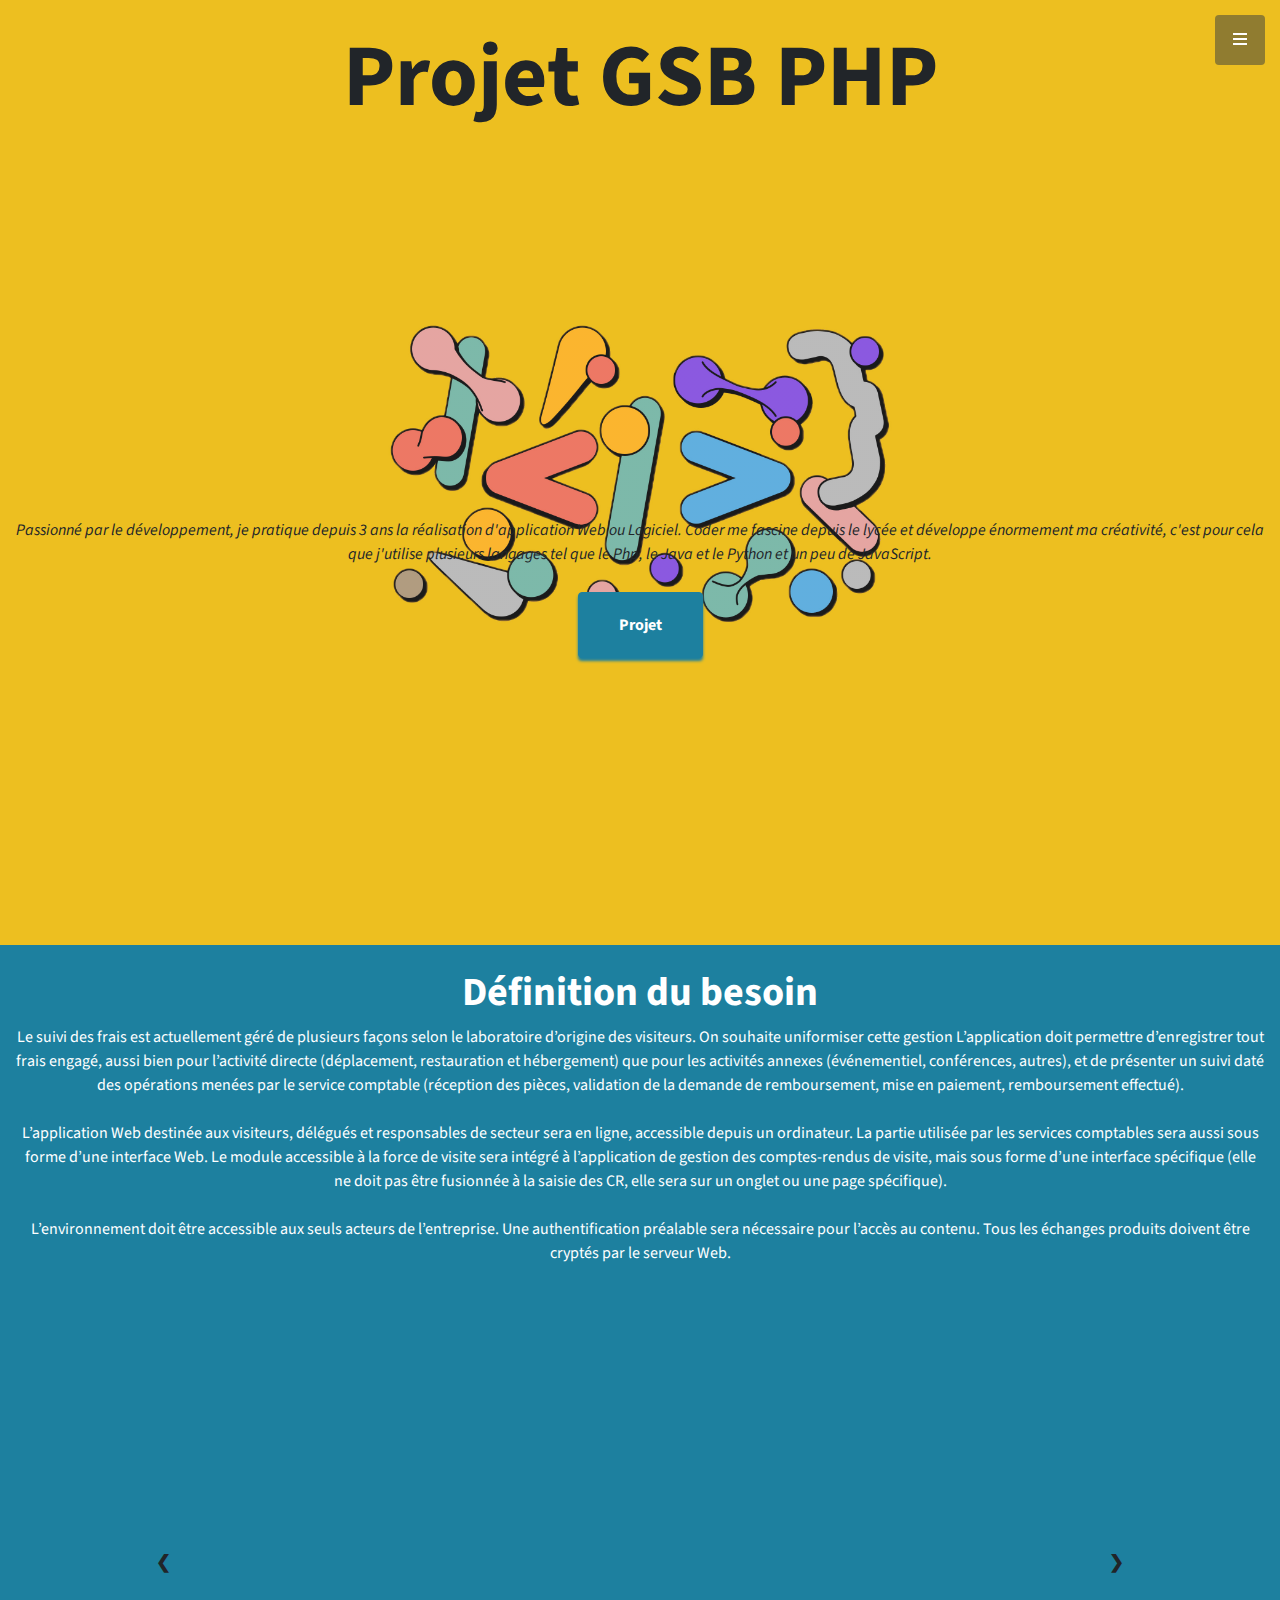
<file: GSBPHP.html>
<!DOCTYPE html>
<html lang="fr">

<head>

  <meta charset="utf-8">
  <meta name="viewport" content="width=device-width, initial-scale=1, shrink-to-fit=no">
  <meta name="description" content="">
  <meta name="author" content="">

  <title>Moity Anthony</title>

  <!-- Bootstrap Core CSS -->
  <link href="vendor/bootstrap/css/bootstrap.min.css" rel="stylesheet">

  <!-- Custom Fonts -->
  <link href="vendor/fontawesome-free/css/all.min.css" rel="stylesheet" type="text/css">
  <link href="https://fonts.googleapis.com/css?family=Source+Sans+Pro:300,400,700,300italic,400italic,700italic"
    rel="stylesheet" type="text/css">
  <link href="vendor/simple-line-icons/css/simple-line-icons.css" rel="stylesheet">

  <!-- Custom CSS -->
  <link href="css/stylish-portfolio.min.css" rel="stylesheet">

</head>

<body id="page-top">

  <!-- Navigation -->
  <a class="menu-toggle rounded" href="#">
    <i class="fas fa-bars"></i>
  </a>
  <nav id="sidebar-wrapper">
    <ul class="sidebar-nav">
      <li class="sidebar-nav-item">
        <a class="js-scroll-trigger" href="/index.html#page-top">Accueil</a>
      </li>
      <li class="sidebar-nav-item">
        <a class="js-scroll-trigger" href="/index.html#competence">Compétence</a>
      </li>
      <li class="sidebar-nav-item">
        <a class="js-scroll-trigger" href="/index.html#projets">Projets</a>
      </li>
      <li class="sidebar-nav-item">
        <a class="js-scroll-trigger" href="/index.html#Formations">Formations</a>
      </li>
      <li class="sidebar-nav-item">
        <a class="js-scroll-trigger" href="/index.html#VeilleTechnologique">Veille Technologique</a>
      </li>
      <li class="sidebar-nav-item">
        <a class="js-scroll-trigger" href="/index.html#contact">Contact</a>
      </li>
    </ul>
  </nav>

  <!-- Header -->
  <header class="masthead d-flex">
    <div class="container text-center my-auto col-md-12 col-sm-6 col-xs-3">
      <h1>Projet GSB PHP</h1>
      <div class="row">
      <em class="col-md-12 col-sm-6 col-xs-3">Passionné par le développement, je pratique depuis 3 ans la réalisation d'application Web ou Logiciel.
        Coder me fascine depuis le lycée et développe énormement ma créativité,
        c'est pour cela que j'utilise plusieurs langages tel que le Php, le Java et le
        Python et un peu de JavaScript.</em>
      </div>
      <a class="btn btn-primary btn-xl js-scroll-trigger" id="btnportfolio" href="#GSBProjetPHP">Projet</a>
    </div>
  </header>

 

   <!-- Veille Technologique -->
  <section class="content-section Veille" id="GSBProjet">
    <div class="container text-center my-auto col-md-12 col-sm-6 col-xs-3 Technologique">
      <div class="content-section-heading text-center">
      <h1>Définition du besoin</h1>
      <div class="row">
      <p class="col-md-12 col-sm-6 col-xs-3">

        Le suivi des frais est actuellement géré de plusieurs façons selon le laboratoire d’origine des visiteurs. On souhaite uniformiser cette gestion L’application doit permettre d’enregistrer tout frais engagé, aussi bien pour l’activité directe (déplacement, restauration et hébergement) que pour les activités annexes (événementiel, conférences, autres), et de présenter un suivi daté des opérations menées par le service comptable (réception des pièces, validation de la demande de remboursement, mise en paiement, remboursement effectué).</br></br>
        
        L’application Web destinée aux visiteurs, délégués et responsables de secteur sera en ligne, accessible depuis un ordinateur. La partie utilisée par les services comptables sera aussi sous forme d’une interface Web. Le module accessible à la force de visite sera intégré à l’application de gestion des comptes-rendus de visite, mais sous forme d’une interface spécifique (elle ne doit pas être fusionnée à la saisie des CR, elle sera sur un onglet ou une page spécifique).</br></br>
        
        L’environnement doit être accessible aux seuls acteurs de l’entreprise. Une authentification préalable sera nécessaire pour l’accès au contenu. Tous les échanges produits doivent être cryptés par le serveur Web.
        </p>
      </div>
    </div>
  </div>
    <div class="slideshow-container">

      <!-- Full-width images with number and caption text -->
      <div class="mySlides fade">
        <div class="col-md-12 col-sm-2 col-xs-2">
          <a class="portfolio-item" href="https://github.com/MoityAnthony/GsbPhp">
            <img class="img-fluid" src="img/GsbPHP.png" alt="">
          </a>
        </div>
      </div>
    
      <div class="mySlides fade">
        <div class="numbertext"></div>
        <div class="col-md-12 col-sm-2 col-xs-2 ">
          <a class="portfolio-item" href="https://github.com/MoityAnthony/GsbPhp">
            <img class="img-fluid" src="img/GSBProfil.png" alt="">
          </a>
        </div>
      </div>
    
      <div class="mySlides fade">
        <div class="col-md-12 col-sm-2 col-xs-2 ">
          <a class="portfolio-item" href="https://github.com/MoityAnthony/GsbPhp">
            <img class="img-fluid" src="img/GSBSaisie.png" alt="">
          </a>
        </div>
      </div>

      <div class="mySlides fade">
        <div class="col-md-12 col-sm-2 col-xs-2 ">
          <a class="portfolio-item" href="https://github.com/MoityAnthony/GsbPhp">
            <img class="img-fluid" src="img/GSBFiche.png" alt="">
          </a>
        </div>
      </div>
    
      <!-- Next and previous buttons -->
      <a class="prev" onclick="plusSlides(-1)">&#10094;</a>
      <a class="next" onclick="plusSlides(1)">&#10095;</a>
    </div>
    <br>
    
    <!-- The dots/circles -->
    <div style="text-align:center">
      <span class="dot" onclick="currentSlide(1)"></span>
      <span class="dot" onclick="currentSlide(2)"></span>
      <span class="dot" onclick="currentSlide(3)"></span>
      <span class="dot" onclick="currentSlide(4)"></span>
    </div>

  </section>
   <!-- Slideshow container -->

<script>
var slideIndex = 0;
showSlides();

function showSlides() {
  var i;
  var slides = document.getElementsByClassName("mySlides");
  for (i = 0; i < slides.length; i++) {
    slides[i].style.display = "none";
  }
  slideIndex++;
  if (slideIndex > slides.length) {slideIndex = 1}
  slides[slideIndex-1].style.display = "block";
  setTimeout(showSlides, 2000); // Change image every 2 seconds
} 
</script>
  <!-- Scroll to Top Button-->
  <a class="scroll-to-top rounded js-scroll-trigger" href="#page-top">
    <i class="fas fa-angle-up"></i>
  </a>

  <!-- Bootstrap core JavaScript -->
  <script src="vendor/jquery/jquery.min.js"></script>
  <script src="vendor/bootstrap/js/bootstrap.bundle.min.js"></script>

  <!-- Plugin JavaScript -->
  <script src="vendor/jquery-easing/jquery.easing.min.js"></script>

  <!-- Custom scripts for this template -->
  <script src="js/stylish-portfolio.min.js"></script>

</body>

</html>
</file>
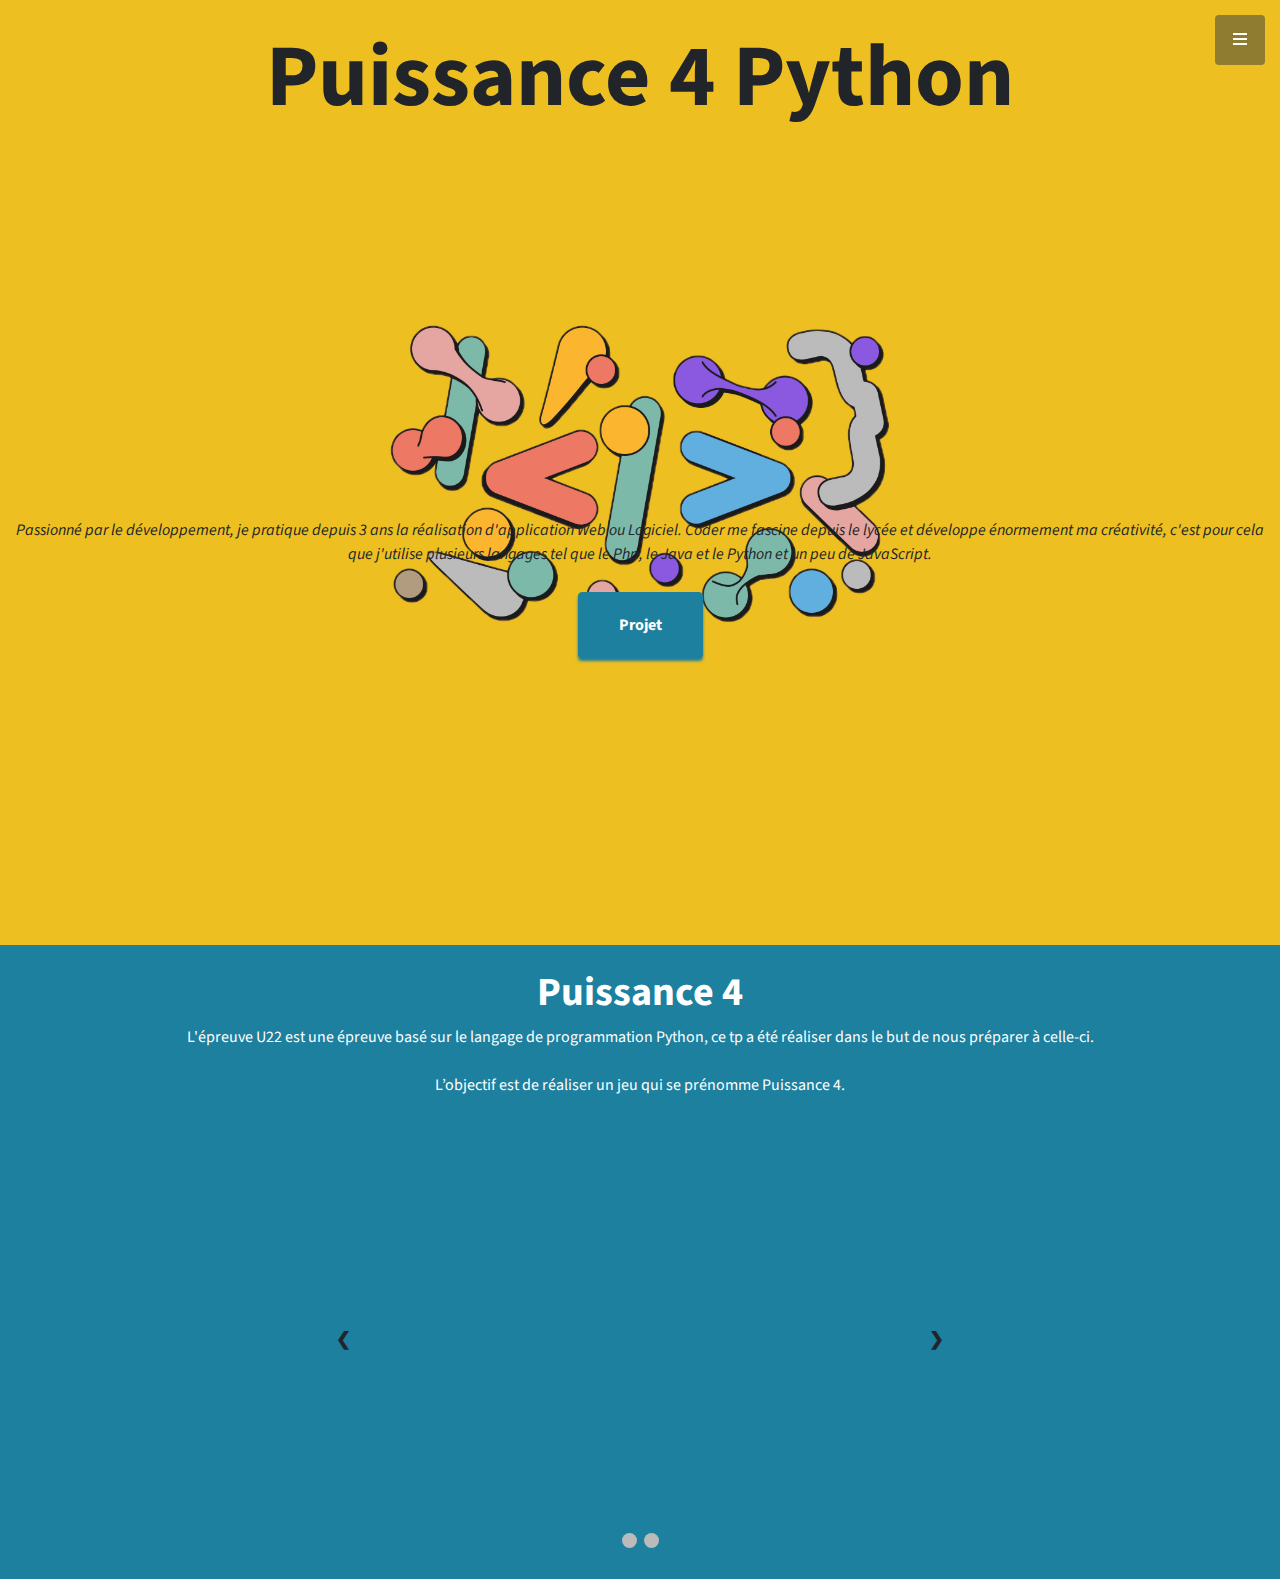
<file: Puissance4.html>
<!DOCTYPE html>
<html lang="fr">

<head>

  <meta charset="utf-8">
  <meta name="viewport" content="width=device-width, initial-scale=1, shrink-to-fit=no">
  <meta name="description" content="">
  <meta name="author" content="">

  <title>Moity Anthony</title>

  <!-- Bootstrap Core CSS -->
  <link href="vendor/bootstrap/css/bootstrap.min.css" rel="stylesheet">

  <!-- Custom Fonts -->
  <link href="vendor/fontawesome-free/css/all.min.css" rel="stylesheet" type="text/css">
  <link href="https://fonts.googleapis.com/css?family=Source+Sans+Pro:300,400,700,300italic,400italic,700italic"
    rel="stylesheet" type="text/css">
  <link href="vendor/simple-line-icons/css/simple-line-icons.css" rel="stylesheet">

  <!-- Custom CSS -->
  <link href="css/stylish-portfolio.min.css" rel="stylesheet">

</head>

<body id="page-top">

  <!-- Navigation -->
  <a class="menu-toggle rounded" href="#">
    <i class="fas fa-bars"></i>
  </a>
  <nav id="sidebar-wrapper">
    <ul class="sidebar-nav">
      <li class="sidebar-nav-item">
        <a class="js-scroll-trigger" href="/index.html#page-top">Accueil</a>
      </li>
      <li class="sidebar-nav-item">
        <a class="js-scroll-trigger" href="/index.html#competence">Compétence</a>
      </li>
      <li class="sidebar-nav-item">
        <a class="js-scroll-trigger" href="/index.html#projets">Projets</a>
      </li>
      <li class="sidebar-nav-item">
        <a class="js-scroll-trigger" href="/index.html#Formations">Formations</a>
      </li>
      <li class="sidebar-nav-item">
        <a class="js-scroll-trigger" href="/index.html#VeilleTechnologique">Veille Technologique</a>
      </li>
      <li class="sidebar-nav-item">
        <a class="js-scroll-trigger" href="/index.html#contact">Contact</a>
      </li>
    </ul>
  </nav>

  <!-- Header -->
  <header class="masthead d-flex">
    <div class="container text-center my-auto col-md-12 col-sm-6 col-xs-3">
      <h1>Puissance 4 Python</h1>
      <div class="row">
      <em class="col-md-12 col-sm-6 col-xs-3">Passionné par le développement, je pratique depuis 3 ans la réalisation d'application Web ou Logiciel.
        Coder me fascine depuis le lycée et développe énormement ma créativité,
        c'est pour cela que j'utilise plusieurs langages tel que le Php, le Java et le
        Python et un peu de JavaScript.</em>
      </div>
      <a class="btn btn-primary btn-xl js-scroll-trigger" id="btnportfolio" href="#Puissance4_Projet">Projet</a>
    </div>
  </header>

 

   <!-- Veille Technologique -->
  <section class="content-section Veille" id="TP_FENProjet">
    <div class="container text-center my-auto col-md-12 col-sm-6 col-xs-3 Technologique">
      <div class="content-section-heading text-center">
      <h1>Puissance 4</h1>
      <div class="row">
      <p class="col-md-12 col-sm-6 col-xs-3">

      L'épreuve U22 est une épreuve basé sur le langage de programmation Python, ce tp a été réaliser dans le but de nous préparer à celle-ci.</br></br>

      L’objectif est de réaliser un jeu qui se prénomme Puissance 4.

        </p>
      </div>
    </div>
  </div>
    <div class="slideshow-container">

      <!-- Full-width images with number and caption text -->
      <div class="mySlides fade">
        <div class="col-md-12 col-sm-2 col-xs-2">
          <a class="portfolio-item" href="https://github.com/MoityAnthony/Puissance4">
            <img class="img-fluid" src="img/Puissance4.png" alt="">
          </a>
        </div>
      </div>
    
      <div class="mySlides fade">
        <div class="numbertext"></div>
        <div class="col-md-12 col-sm-2 col-xs-2 ">
          <a class="portfolio-item" href="https://github.com/MoityAnthony/Puissance4">
            <img class="img-fluid" src="img/Puissance4_2.png" alt="">
          </a>
        </div>
      </div>
    
      <!-- Next and previous buttons -->
      <a class="prev" onclick="plusSlides(-1)">&#10094;</a>
      <a class="next" onclick="plusSlides(1)">&#10095;</a>
    </div>
    <br>
    
    <!-- The dots/circles -->
    <div style="text-align:center">
      <span class="dot" onclick="currentSlide(1)"></span>
      <span class="dot" onclick="currentSlide(2)"></span>
    </div>

  </section>
   <!-- Slideshow container -->

<script>
var slideIndex = 0;
showSlides();

function showSlides() {
  var i;
  var slides = document.getElementsByClassName("mySlides");
  for (i = 0; i < slides.length; i++) {
    slides[i].style.display = "none";
  }
  slideIndex++;
  if (slideIndex > slides.length) {slideIndex = 1}
  slides[slideIndex-1].style.display = "block";
  setTimeout(showSlides, 2000); // Change image every 2 seconds
} 
</script>
  <!-- Scroll to Top Button-->
  <a class="scroll-to-top rounded js-scroll-trigger" href="#page-top">
    <i class="fas fa-angle-up"></i>
  </a>

  <!-- Bootstrap core JavaScript -->
  <script src="vendor/jquery/jquery.min.js"></script>
  <script src="vendor/bootstrap/js/bootstrap.bundle.min.js"></script>

  <!-- Plugin JavaScript -->
  <script src="vendor/jquery-easing/jquery.easing.min.js"></script>

  <!-- Custom scripts for this template -->
  <script src="js/stylish-portfolio.min.js"></script>

</body>

</html>
</file>
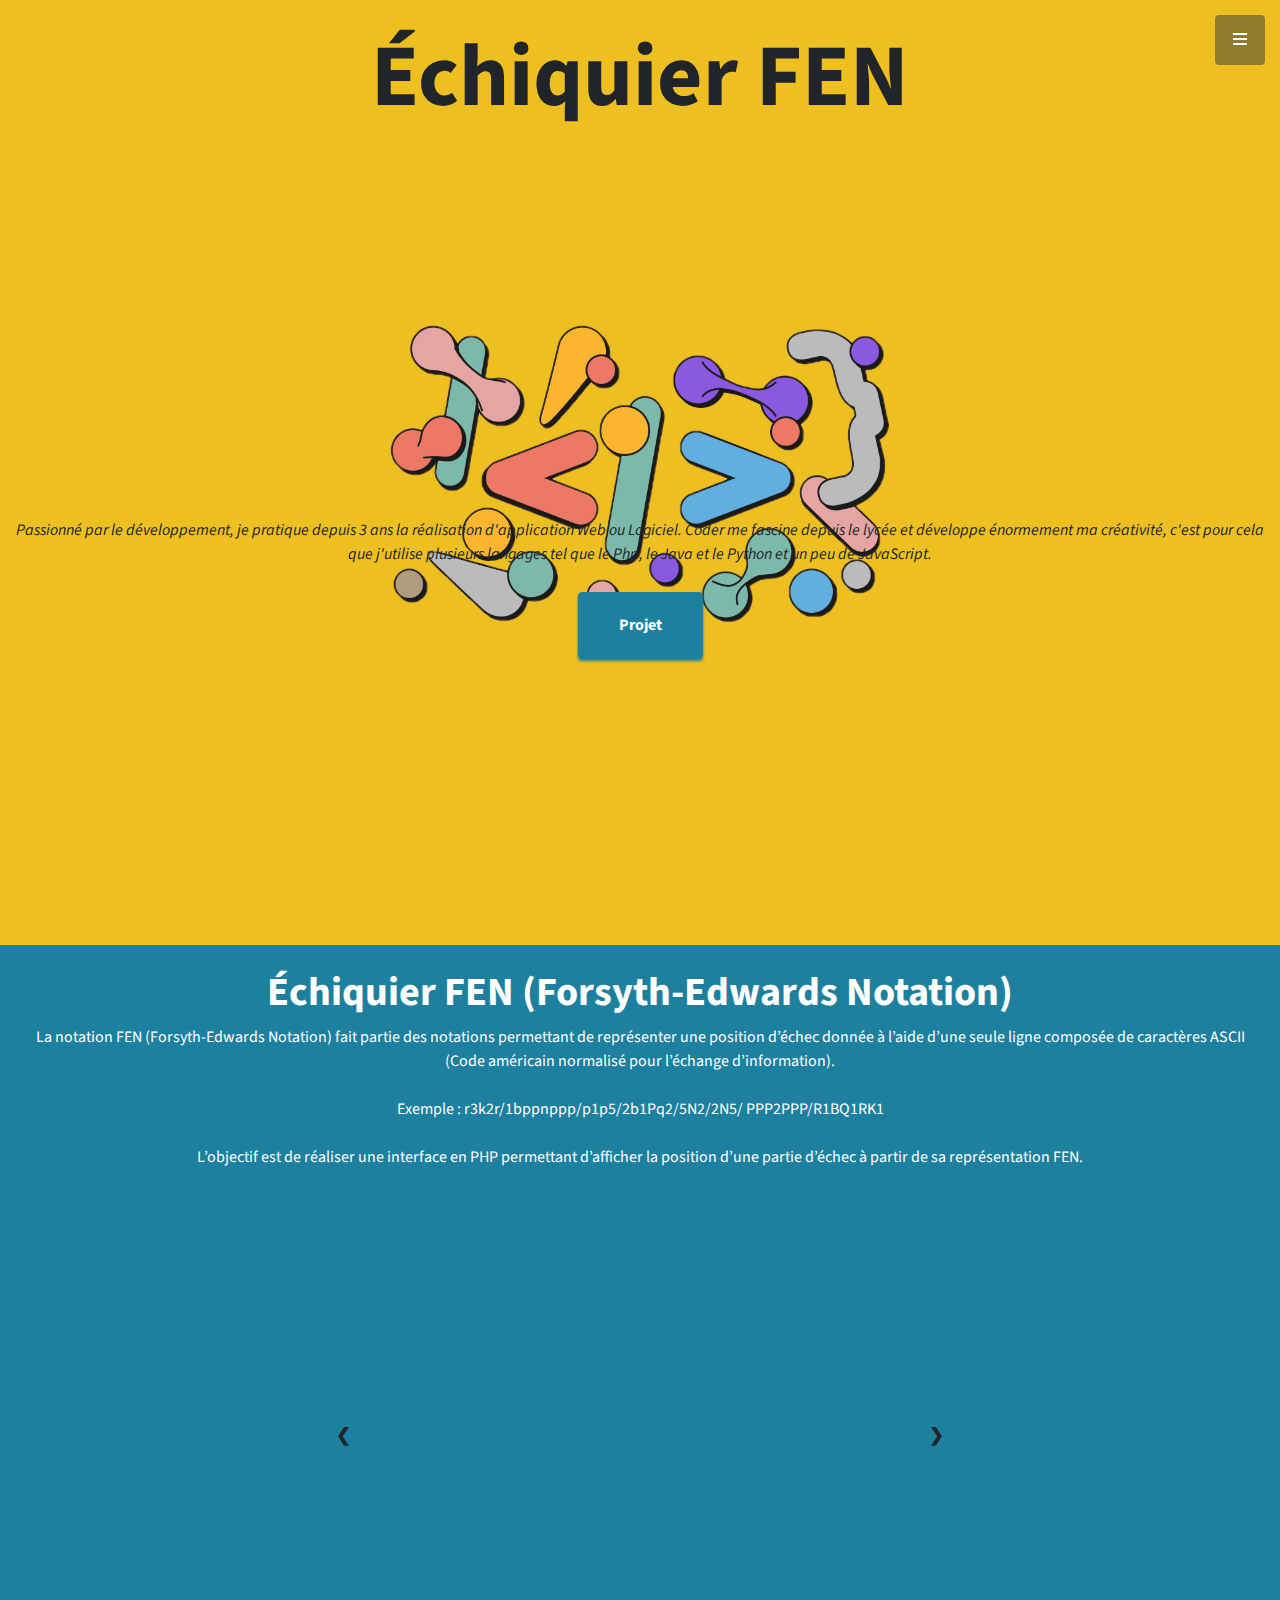
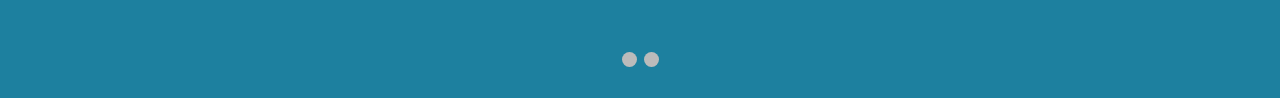
<file: TP_FEN.html>
<!DOCTYPE html>
<html lang="fr">

<head>

  <meta charset="utf-8">
  <meta name="viewport" content="width=device-width, initial-scale=1, shrink-to-fit=no">
  <meta name="description" content="">
  <meta name="author" content="">

  <title>Moity Anthony</title>

  <!-- Bootstrap Core CSS -->
  <link href="vendor/bootstrap/css/bootstrap.min.css" rel="stylesheet">

  <!-- Custom Fonts -->
  <link href="vendor/fontawesome-free/css/all.min.css" rel="stylesheet" type="text/css">
  <link href="https://fonts.googleapis.com/css?family=Source+Sans+Pro:300,400,700,300italic,400italic,700italic"
    rel="stylesheet" type="text/css">
  <link href="vendor/simple-line-icons/css/simple-line-icons.css" rel="stylesheet">

  <!-- Custom CSS -->
  <link href="css/stylish-portfolio.min.css" rel="stylesheet">

</head>

<body id="page-top">

  <!-- Navigation -->
  <a class="menu-toggle rounded" href="#">
    <i class="fas fa-bars"></i>
  </a>
  <nav id="sidebar-wrapper">
    <ul class="sidebar-nav">
      <li class="sidebar-nav-item">
        <a class="js-scroll-trigger" href="/index.html#page-top">Accueil</a>
      </li>
      <li class="sidebar-nav-item">
        <a class="js-scroll-trigger" href="/index.html#competence">Compétence</a>
      </li>
      <li class="sidebar-nav-item">
        <a class="js-scroll-trigger" href="/index.html#projets">Projets</a>
      </li>
      <li class="sidebar-nav-item">
        <a class="js-scroll-trigger" href="/index.html#Formations">Formations</a>
      </li>
      <li class="sidebar-nav-item">
        <a class="js-scroll-trigger" href="/index.html#VeilleTechnologique">Veille Technologique</a>
      </li>
      <li class="sidebar-nav-item">
        <a class="js-scroll-trigger" href="/index.html#contact">Contact</a>
      </li>
    </ul>
  </nav>

  <!-- Header -->
  <header class="masthead d-flex">
    <div class="container text-center my-auto col-md-12 col-sm-6 col-xs-3">
      <h1>Échiquier FEN</h1>
      <div class="row">
      <em class="col-md-12 col-sm-6 col-xs-3">Passionné par le développement, je pratique depuis 3 ans la réalisation d'application Web ou Logiciel.
        Coder me fascine depuis le lycée et développe énormement ma créativité,
        c'est pour cela que j'utilise plusieurs langages tel que le Php, le Java et le
        Python et un peu de JavaScript.</em>
      </div>
      <a class="btn btn-primary btn-xl js-scroll-trigger" id="btnportfolio" href="#TP_FENProjet">Projet</a>
    </div>
  </header>

 

   <!-- Veille Technologique -->
  <section class="content-section Veille" id="TP_FENProjet">
    <div class="container text-center my-auto col-md-12 col-sm-6 col-xs-3 Technologique">
      <div class="content-section-heading text-center">
      <h1>Échiquier FEN (Forsyth-Edwards Notation)</h1>
      <div class="row">
      <p class="col-md-12 col-sm-6 col-xs-3">

      La notation FEN (Forsyth-Edwards Notation) fait partie des notations permettant de représenter une position d’échec donnée à l’aide d’une seule ligne composée de caractères ASCII (Code américain normalisé pour l’échange d’information).</br></br>

      Exemple : r3k2r/1bppnppp/p1p5/2b1Pq2/5N2/2N5/
                  PPP2PPP/R1BQ1RK1</br></br>

      L’objectif est de réaliser une interface en PHP permettant d’afficher la position d’une partie d’échec à partir de sa représentation FEN.

        </p>
      </div>
    </div>
  </div>
    <div class="slideshow-container">

      <!-- Full-width images with number and caption text -->
      <div class="mySlides fade">
        <div class="col-md-12 col-sm-2 col-xs-2">
          <a class="portfolio-item" href="https://github.com/MoityAnthony/Tp_FEN">
            <img class="img-fluid" src="img/TP_FEN2.png" alt="">
          </a>
        </div>
      </div>
    
      <div class="mySlides fade">
        <div class="numbertext"></div>
        <div class="col-md-12 col-sm-2 col-xs-2 ">
          <a class="portfolio-item" href="https://github.com/MoityAnthony/Tp_FEN">
            <img class="img-fluid" src="img/TP_FEN.png" alt="">
          </a>
        </div>
      </div>
    
      <!-- Next and previous buttons -->
      <a class="prev" onclick="plusSlides(-1)">&#10094;</a>
      <a class="next" onclick="plusSlides(1)">&#10095;</a>
    </div>
    <br>
    
    <!-- The dots/circles -->
    <div style="text-align:center">
      <span class="dot" onclick="currentSlide(1)"></span>
      <span class="dot" onclick="currentSlide(2)"></span>
    </div>

  </section>
   <!-- Slideshow container -->

<script>
var slideIndex = 0;
showSlides();

function showSlides() {
  var i;
  var slides = document.getElementsByClassName("mySlides");
  for (i = 0; i < slides.length; i++) {
    slides[i].style.display = "none";
  }
  slideIndex++;
  if (slideIndex > slides.length) {slideIndex = 1}
  slides[slideIndex-1].style.display = "block";
  setTimeout(showSlides, 2000); // Change image every 2 seconds
} 
</script>
  <!-- Scroll to Top Button-->
  <a class="scroll-to-top rounded js-scroll-trigger" href="#page-top">
    <i class="fas fa-angle-up"></i>
  </a>

  <!-- Bootstrap core JavaScript -->
  <script src="vendor/jquery/jquery.min.js"></script>
  <script src="vendor/bootstrap/js/bootstrap.bundle.min.js"></script>

  <!-- Plugin JavaScript -->
  <script src="vendor/jquery-easing/jquery.easing.min.js"></script>

  <!-- Custom scripts for this template -->
  <script src="js/stylish-portfolio.min.js"></script>

</body>

</html>
</file>
<file: vendor/simple-line-icons/css/simple-line-icons.css>
@font-face {
  font-family: 'simple-line-icons';
  src: url('../fonts/Simple-Line-Icons.eot?v=2.4.0');
  src: url('../fonts/Simple-Line-Icons.eot?v=2.4.0#iefix') format('embedded-opentype'), url('../fonts/Simple-Line-Icons.woff2?v=2.4.0') format('woff2'), url('../fonts/Simple-Line-Icons.ttf?v=2.4.0') format('truetype'), url('../fonts/Simple-Line-Icons.woff?v=2.4.0') format('woff'), url('../fonts/Simple-Line-Icons.svg?v=2.4.0#simple-line-icons') format('svg');
  font-weight: normal;
  font-style: normal;
}
/*
 Use the following CSS code if you want to have a class per icon.
 Instead of a list of all class selectors, you can use the generic [class*="icon-"] selector, but it's slower:
*/
.icon-user,
.icon-people,
.icon-user-female,
.icon-user-follow,
.icon-user-following,
.icon-user-unfollow,
.icon-login,
.icon-logout,
.icon-emotsmile,
.icon-phone,
.icon-call-end,
.icon-call-in,
.icon-call-out,
.icon-map,
.icon-location-pin,
.icon-direction,
.icon-directions,
.icon-compass,
.icon-layers,
.icon-menu,
.icon-list,
.icon-options-vertical,
.icon-options,
.icon-arrow-down,
.icon-arrow-left,
.icon-arrow-right,
.icon-arrow-up,
.icon-arrow-up-circle,
.icon-arrow-left-circle,
.icon-arrow-right-circle,
.icon-arrow-down-circle,
.icon-check,
.icon-clock,
.icon-plus,
.icon-minus,
.icon-close,
.icon-event,
.icon-exclamation,
.icon-organization,
.icon-trophy,
.icon-screen-smartphone,
.icon-screen-desktop,
.icon-plane,
.icon-notebook,
.icon-mustache,
.icon-mouse,
.icon-magnet,
.icon-energy,
.icon-disc,
.icon-cursor,
.icon-cursor-move,
.icon-crop,
.icon-chemistry,
.icon-speedometer,
.icon-shield,
.icon-screen-tablet,
.icon-magic-wand,
.icon-hourglass,
.icon-graduation,
.icon-ghost,
.icon-game-controller,
.icon-fire,
.icon-eyeglass,
.icon-envelope-open,
.icon-envelope-letter,
.icon-bell,
.icon-badge,
.icon-anchor,
.icon-wallet,
.icon-vector,
.icon-speech,
.icon-puzzle,
.icon-printer,
.icon-present,
.icon-playlist,
.icon-pin,
.icon-picture,
.icon-handbag,
.icon-globe-alt,
.icon-globe,
.icon-folder-alt,
.icon-folder,
.icon-film,
.icon-feed,
.icon-drop,
.icon-drawer,
.icon-docs,
.icon-doc,
.icon-diamond,
.icon-cup,
.icon-calculator,
.icon-bubbles,
.icon-briefcase,
.icon-book-open,
.icon-basket-loaded,
.icon-basket,
.icon-bag,
.icon-action-undo,
.icon-action-redo,
.icon-wrench,
.icon-umbrella,
.icon-trash,
.icon-tag,
.icon-support,
.icon-frame,
.icon-size-fullscreen,
.icon-size-actual,
.icon-shuffle,
.icon-share-alt,
.icon-share,
.icon-rocket,
.icon-question,
.icon-pie-chart,
.icon-pencil,
.icon-note,
.icon-loop,
.icon-home,
.icon-grid,
.icon-graph,
.icon-microphone,
.icon-music-tone-alt,
.icon-music-tone,
.icon-earphones-alt,
.icon-earphones,
.icon-equalizer,
.icon-like,
.icon-dislike,
.icon-control-start,
.icon-control-rewind,
.icon-control-play,
.icon-control-pause,
.icon-control-forward,
.icon-control-end,
.icon-volume-1,
.icon-volume-2,
.icon-volume-off,
.icon-calendar,
.icon-bulb,
.icon-chart,
.icon-ban,
.icon-bubble,
.icon-camrecorder,
.icon-camera,
.icon-cloud-download,
.icon-cloud-upload,
.icon-envelope,
.icon-eye,
.icon-flag,
.icon-heart,
.icon-info,
.icon-key,
.icon-link,
.icon-lock,
.icon-lock-open,
.icon-magnifier,
.icon-magnifier-add,
.icon-magnifier-remove,
.icon-paper-clip,
.icon-paper-plane,
.icon-power,
.icon-refresh,
.icon-reload,
.icon-settings,
.icon-star,
.icon-symbol-female,
.icon-symbol-male,
.icon-target,
.icon-credit-card,
.icon-paypal,
.icon-social-tumblr,
.icon-social-twitter,
.icon-social-facebook,
.icon-social-instagram,
.icon-social-linkedin,
.icon-social-pinterest,
.icon-social-github,
.icon-social-google,
.icon-social-reddit,
.icon-social-skype,
.icon-social-dribbble,
.icon-social-behance,
.icon-social-foursqare,
.icon-social-soundcloud,
.icon-social-spotify,
.icon-social-stumbleupon,
.icon-social-youtube,
.icon-social-dropbox,
.icon-social-vkontakte,
.icon-social-steam {
  font-family: 'simple-line-icons';
  speak: none;
  font-style: normal;
  font-weight: normal;
  font-variant: normal;
  text-transform: none;
  line-height: 1;
  /* Better Font Rendering =========== */
  -webkit-font-smoothing: antialiased;
  -moz-osx-font-smoothing: grayscale;
}
.icon-user:before {
  content: "\e005";
}
.icon-people:before {
  content: "\e001";
}
.icon-user-female:before {
  content: "\e000";
}
.icon-user-follow:before {
  content: "\e002";
}
.icon-user-following:before {
  content: "\e003";
}
.icon-user-unfollow:before {
  content: "\e004";
}
.icon-login:before {
  content: "\e066";
}
.icon-logout:before {
  content: "\e065";
}
.icon-emotsmile:before {
  content: "\e021";
}
.icon-phone:before {
  content: "\e600";
}
.icon-call-end:before {
  content: "\e048";
}
.icon-call-in:before {
  content: "\e047";
}
.icon-call-out:before {
  content: "\e046";
}
.icon-map:before {
  content: "\e033";
}
.icon-location-pin:before {
  content: "\e096";
}
.icon-direction:before {
  content: "\e042";
}
.icon-directions:before {
  content: "\e041";
}
.icon-compass:before {
  content: "\e045";
}
.icon-layers:before {
  content: "\e034";
}
.icon-menu:before {
  content: "\e601";
}
.icon-list:before {
  content: "\e067";
}
.icon-options-vertical:before {
  content: "\e602";
}
.icon-options:before {
  content: "\e603";
}
.icon-arrow-down:before {
  content: "\e604";
}
.icon-arrow-left:before {
  content: "\e605";
}
.icon-arrow-right:before {
  content: "\e606";
}
.icon-arrow-up:before {
  content: "\e607";
}
.icon-arrow-up-circle:before {
  content: "\e078";
}
.icon-arrow-left-circle:before {
  content: "\e07a";
}
.icon-arrow-right-circle:before {
  content: "\e079";
}
.icon-arrow-down-circle:before {
  content: "\e07b";
}
.icon-check:before {
  content: "\e080";
}
.icon-clock:before {
  content: "\e081";
}
.icon-plus:before {
  content: "\e095";
}
.icon-minus:before {
  content: "\e615";
}
.icon-close:before {
  content: "\e082";
}
.icon-event:before {
  content: "\e619";
}
.icon-exclamation:before {
  content: "\e617";
}
.icon-organization:before {
  content: "\e616";
}
.icon-trophy:before {
  content: "\e006";
}
.icon-screen-smartphone:before {
  content: "\e010";
}
.icon-screen-desktop:before {
  content: "\e011";
}
.icon-plane:before {
  content: "\e012";
}
.icon-notebook:before {
  content: "\e013";
}
.icon-mustache:before {
  content: "\e014";
}
.icon-mouse:before {
  content: "\e015";
}
.icon-magnet:before {
  content: "\e016";
}
.icon-energy:before {
  content: "\e020";
}
.icon-disc:before {
  content: "\e022";
}
.icon-cursor:before {
  content: "\e06e";
}
.icon-cursor-move:before {
  content: "\e023";
}
.icon-crop:before {
  content: "\e024";
}
.icon-chemistry:before {
  content: "\e026";
}
.icon-speedometer:before {
  content: "\e007";
}
.icon-shield:before {
  content: "\e00e";
}
.icon-screen-tablet:before {
  content: "\e00f";
}
.icon-magic-wand:before {
  content: "\e017";
}
.icon-hourglass:before {
  content: "\e018";
}
.icon-graduation:before {
  content: "\e019";
}
.icon-ghost:before {
  content: "\e01a";
}
.icon-game-controller:before {
  content: "\e01b";
}
.icon-fire:before {
  content: "\e01c";
}
.icon-eyeglass:before {
  content: "\e01d";
}
.icon-envelope-open:before {
  content: "\e01e";
}
.icon-envelope-letter:before {
  content: "\e01f";
}
.icon-bell:before {
  content: "\e027";
}
.icon-badge:before {
  content: "\e028";
}
.icon-anchor:before {
  content: "\e029";
}
.icon-wallet:before {
  content: "\e02a";
}
.icon-vector:before {
  content: "\e02b";
}
.icon-speech:before {
  content: "\e02c";
}
.icon-puzzle:before {
  content: "\e02d";
}
.icon-printer:before {
  content: "\e02e";
}
.icon-present:before {
  content: "\e02f";
}
.icon-playlist:before {
  content: "\e030";
}
.icon-pin:before {
  content: "\e031";
}
.icon-picture:before {
  content: "\e032";
}
.icon-handbag:before {
  content: "\e035";
}
.icon-globe-alt:before {
  content: "\e036";
}
.icon-globe:before {
  content: "\e037";
}
.icon-folder-alt:before {
  content: "\e039";
}
.icon-folder:before {
  content: "\e089";
}
.icon-film:before {
  content: "\e03a";
}
.icon-feed:before {
  content: "\e03b";
}
.icon-drop:before {
  content: "\e03e";
}
.icon-drawer:before {
  content: "\e03f";
}
.icon-docs:before {
  content: "\e040";
}
.icon-doc:before {
  content: "\e085";
}
.icon-diamond:before {
  content: "\e043";
}
.icon-cup:before {
  content: "\e044";
}
.icon-calculator:before {
  content: "\e049";
}
.icon-bubbles:before {
  content: "\e04a";
}
.icon-briefcase:before {
  content: "\e04b";
}
.icon-book-open:before {
  content: "\e04c";
}
.icon-basket-loaded:before {
  content: "\e04d";
}
.icon-basket:before {
  content: "\e04e";
}
.icon-bag:before {
  content: "\e04f";
}
.icon-action-undo:before {
  content: "\e050";
}
.icon-action-redo:before {
  content: "\e051";
}
.icon-wrench:before {
  content: "\e052";
}
.icon-umbrella:before {
  content: "\e053";
}
.icon-trash:before {
  content: "\e054";
}
.icon-tag:before {
  content: "\e055";
}
.icon-support:before {
  content: "\e056";
}
.icon-frame:before {
  content: "\e038";
}
.icon-size-fullscreen:before {
  content: "\e057";
}
.icon-size-actual:before {
  content: "\e058";
}
.icon-shuffle:before {
  content: "\e059";
}
.icon-share-alt:before {
  content: "\e05a";
}
.icon-share:before {
  content: "\e05b";
}
.icon-rocket:before {
  content: "\e05c";
}
.icon-question:before {
  content: "\e05d";
}
.icon-pie-chart:before {
  content: "\e05e";
}
.icon-pencil:before {
  content: "\e05f";
}
.icon-note:before {
  content: "\e060";
}
.icon-loop:before {
  content: "\e064";
}
.icon-home:before {
  content: "\e069";
}
.icon-grid:before {
  content: "\e06a";
}
.icon-graph:before {
  content: "\e06b";
}
.icon-microphone:before {
  content: "\e063";
}
.icon-music-tone-alt:before {
  content: "\e061";
}
.icon-music-tone:before {
  content: "\e062";
}
.icon-earphones-alt:before {
  content: "\e03c";
}
.icon-earphones:before {
  content: "\e03d";
}
.icon-equalizer:before {
  content: "\e06c";
}
.icon-like:before {
  content: "\e068";
}
.icon-dislike:before {
  content: "\e06d";
}
.icon-control-start:before {
  content: "\e06f";
}
.icon-control-rewind:before {
  content: "\e070";
}
.icon-control-play:before {
  content: "\e071";
}
.icon-control-pause:before {
  content: "\e072";
}
.icon-control-forward:before {
  content: "\e073";
}
.icon-control-end:before {
  content: "\e074";
}
.icon-volume-1:before {
  content: "\e09f";
}
.icon-volume-2:before {
  content: "\e0a0";
}
.icon-volume-off:before {
  content: "\e0a1";
}
.icon-calendar:before {
  content: "\e075";
}
.icon-bulb:before {
  content: "\e076";
}
.icon-chart:before {
  content: "\e077";
}
.icon-ban:before {
  content: "\e07c";
}
.icon-bubble:before {
  content: "\e07d";
}
.icon-camrecorder:before {
  content: "\e07e";
}
.icon-camera:before {
  content: "\e07f";
}
.icon-cloud-download:before {
  content: "\e083";
}
.icon-cloud-upload:before {
  content: "\e084";
}
.icon-envelope:before {
  content: "\e086";
}
.icon-eye:before {
  content: "\e087";
}
.icon-flag:before {
  content: "\e088";
}
.icon-heart:before {
  content: "\e08a";
}
.icon-info:before {
  content: "\e08b";
}
.icon-key:before {
  content: "\e08c";
}
.icon-link:before {
  content: "\e08d";
}
.icon-lock:before {
  content: "\e08e";
}
.icon-lock-open:before {
  content: "\e08f";
}
.icon-magnifier:before {
  content: "\e090";
}
.icon-magnifier-add:before {
  content: "\e091";
}
.icon-magnifier-remove:before {
  content: "\e092";
}
.icon-paper-clip:before {
  content: "\e093";
}
.icon-paper-plane:before {
  content: "\e094";
}
.icon-power:before {
  content: "\e097";
}
.icon-refresh:before {
  content: "\e098";
}
.icon-reload:before {
  content: "\e099";
}
.icon-settings:before {
  content: "\e09a";
}
.icon-star:before {
  content: "\e09b";
}
.icon-symbol-female:before {
  content: "\e09c";
}
.icon-symbol-male:before {
  content: "\e09d";
}
.icon-target:before {
  content: "\e09e";
}
.icon-credit-card:before {
  content: "\e025";
}
.icon-paypal:before {
  content: "\e608";
}
.icon-social-tumblr:before {
  content: "\e00a";
}
.icon-social-twitter:before {
  content: "\e009";
}
.icon-social-facebook:before {
  content: "\e00b";
}
.icon-social-instagram:before {
  content: "\e609";
}
.icon-social-linkedin:before {
  content: "\e60a";
}
.icon-social-pinterest:before {
  content: "\e60b";
}
.icon-social-github:before {
  content: "\e60c";
}
.icon-social-google:before {
  content: "\e60d";
}
.icon-social-reddit:before {
  content: "\e60e";
}
.icon-social-skype:before {
  content: "\e60f";
}
.icon-social-dribbble:before {
  content: "\e00d";
}
.icon-social-behance:before {
  content: "\e610";
}
.icon-social-foursqare:before {
  content: "\e611";
}
.icon-social-soundcloud:before {
  content: "\e612";
}
.icon-social-spotify:before {
  content: "\e613";
}
.icon-social-stumbleupon:before {
  content: "\e614";
}
.icon-social-youtube:before {
  content: "\e008";
}
.icon-social-dropbox:before {
  content: "\e00c";
}
.icon-social-vkontakte:before {
  content: "\e618";
}
.icon-social-steam:before {
  content: "\e620";
}
</file>
<file: css/stylish-portfolio.min.css>
/*!
 * Start Bootstrap - Stylish Portfolio v5.0.7 (https://startbootstrap.com/template-overviews/stylish-portfolio)
 * Copyright 2013-2019 Start Bootstrap
 * Licensed under MIT (https://github.com/BlackrockDigital/startbootstrap-stylish-portfolio/blob/master/LICENSE)
 */body,
 html {
     width: 100%;
 }

 body {
     font-family: 'Source Sans Pro'
 }

 .btn-xl {
     padding: 1.25rem 2.5rem
 }

 .content-section {
     padding-top: 1.5rem;
     padding-bottom: 1.5rem
 }

 .content-section-heading h2 {
     font-size: 3rem
 }

 .content-section-heading h3 {
     font-size: 1rem;
     text-transform: uppercase
 }

 h1,
 h2,
 h3,
 h4,
 h5,
 h6 {
     font-weight: 700
 }

 .text-faded {
     color: rgba(255, 255, 255, .7)
 }

 .map {
     height: 30rem
 }

 @media (max-width:992px) {
     .map {
         height: 75%
     }
 }

 .map iframe {
     pointer-events: none
 }

 .scroll-to-top {
     position: fixed;
     right: 15px;
     bottom: 15px;
     display: none;
     width: 50px;
     height: 50px;
     text-align: center;
     color: #fff;
     background: rgba(52, 58, 64, .5);
     line-height: 45px
 }

 .scroll-to-top:focus,
 .scroll-to-top:hover {
     color: #fff
 }

 .scroll-to-top:hover {
     background: #343a40
 }

 .scroll-to-top i {
     font-weight: 800
 }

 .masthead {
     min-height: 30rem;
     position: relative;
     display: table;
     width: 100%;
     height: auto;
     background: linear-gradient(90deg, rgba(255, 255, 255, .1) 0, rgba(255, 255, 255, .1) 100%), url(../img/fond.jpg);
     background-position: center center;
     background-repeat: no-repeat;
     background-size: cover;
     height: 105vh;
 }

 .masthead h1 {
     font-size: 4rem;
     margin: 0;
     padding: 0
 }

 @media (min-width:992px) {
     .masthead {
         height: 105vh
     }
     .masthead .container{
         height: 105px;
     }
     .masthead h1{
         padding-bottom: 31%;
     }
     .masthead h1 {
         font-size: 5.5rem
     }
 }

 #sidebar-wrapper {
     position: fixed;
     z-index: 2;
     right: 0;
     width: 250px;
     height: 100%;
     transition: all .4s ease 0s;
     transform: translateX(250px);
     background: #1d809f;
     border-left: 1px solid rgba(255, 255, 255, .1)
 }

 .sidebar-nav {
     position: absolute;
     top: 0;
     width: 250px;
     margin: 0;
     padding: 0;
     list-style: none
 }

 .sidebar-nav li.sidebar-nav-item a {
     display: block;
     text-decoration: none;
     color: #fff;
     padding: 15px
 }

 .sidebar-nav li a:hover {
     text-decoration: none;
     color: #fff;
     background: rgba(255, 255, 255, .2)
 }

 .sidebar-nav li a:active,
 .sidebar-nav li a:focus {
     text-decoration: none
 }

 .sidebar-nav>.sidebar-brand {
     font-size: 1.2rem;
     background: rgba(52, 58, 64, .1);
     height: 80px;
     line-height: 50px;
     padding-top: 15px;
     padding-bottom: 15px;
     padding-left: 15px
 }

 .sidebar-nav>.sidebar-brand a {
     color: #fff
 }

 .sidebar-nav>.sidebar-brand a:hover {
     color: #fff;
     background: 0 0
 }

 #sidebar-wrapper.active {
     right: 250px;
     width: 250px;
     transition: all .4s ease 0s
 }

 .menu-toggle {
     position: fixed;
     right: 15px;
     top: 15px;
     width: 50px;
     height: 50px;
     text-align: center;
     color: #fff;
     background: rgba(52, 58, 64, .5);
     line-height: 50px;
     z-index: 999
 }

 .menu-toggle:focus,
 .menu-toggle:hover {
     color: #fff
 }

 .menu-toggle:hover {
     background: #343a40
 }

 .service-icon {
     background-color: #fff;
     color: #1d809f;
     height: 7rem;
     width: 7rem;
     display: block;
     line-height: 7.5rem;
     font-size: 2.25rem;
     box-shadow: 0 3px 3px 0 rgba(0, 0, 0, .1)
 }

 .callout {
     padding: 15rem 0;
     background: linear-gradient(90deg, rgba(255, 255, 255, .1) 0, rgba(255, 255, 255, .1) 100%), url(../img/bg-callout.jpg);
     background-position: center center;
     background-repeat: no-repeat;
     background-size: cover
 }

 .callout h2 {
     font-size: 3.5rem;
     font-weight: 700;
     display: block;
     max-width: 30rem
 }

 .portfolio-item {
     display: block;
     position: relative;
     overflow: hidden;
     max-width: 530px;
     margin: auto auto 1rem

 }

 .portfolio-item .caption {
     display: flex;
     height: 100%;
     width: 100%;
     background-color: rgba(33, 37, 41, .2);
     position: absolute;
     top: 0;
     bottom: 0;
     z-index: 1
 }

 .portfolio-item .caption .caption-content {
     color: #fff;
     margin: 1rem;
 }

 .portfolio-item .caption .caption-content h2 {
     font-size: .8rem;
     text-transform: uppercase
 }

 .portfolio-item .caption .caption-content p {
     font-weight: 300;
     font-size: 1rem
 }

 @media (min-width:992px) {
     .portfolio-item {
         max-width: none;
         margin: 0;
         margin-top:18%;

     }

     .portfolio-item .caption {
         -webkit-transition: -webkit-clip-path .25s ease-out, background-color .7s;
         -webkit-clip-path: inset(0);
         clip-path: inset(0)
     }

     .portfolio-item .caption .caption-content {
         transition: opacity .25s;
         margin-left: 5rem;
         margin-right: 5rem;
         margin-bottom: 5rem
     }

     .portfolio-item img {
         -webkit-transition: -webkit-clip-path .25s ease-out;
         -webkit-clip-path: inset(-0.5px);
         clip-path: inset(-0.5px)
     }

     .portfolio-item:hover img {
         -webkit-clip-path: inset(0.5rem);
         clip-path: inset(0.5rem)
     }

     .portfolio-item:hover .caption {
         background-color: rgba(29, 128, 159, .9);
         -webkit-clip-path: inset(0.5rem);
         clip-path: inset(0.5rem)
     }
 }

 footer.footer {
     padding-top: 5rem;
     padding-bottom: 5rem
 }

 footer.footer .social-link {
     display: block;
     height: 4rem;
     width: 4rem;
     line-height: 4.3rem;
     font-size: 1.5rem;
     background-color: #1d809f;
     transition: background-color .15s ease-in-out;
     box-shadow: 0 3px 3px 0 rgba(0, 0, 0, .1)
 }

 footer.footer .social-link:hover {
     background-color: #155d74;
     text-decoration: none
 }

 a {
     color: #1d809f
 }

 a:active,
 a:focus,
 a:hover {
     color: #1d809f;
 }

 .btn-primary {
     background-color: #1d809f !important;
     border-color: #1d809f !important;
     color: #fff !important
 }

 .btn-primary:active,
 .btn-primary:focus,
 .btn-primary:hover {
     background-color: #1d809f !important;
     border-color: #1d809f !important
 }

 .btn-secondary {
     background-color: #ecb807 !important;
     border-color: #ecb807 !important;
     color: #fff !important
 }

 .btn-secondary:active,
 .btn-secondary:focus,
 .btn-secondary:hover {
     background-color: #ba9106 !important;
     border-color: #ba9106 !important
 }

 .btn-dark {
     color: #fff !important
 }

 .btn {
     box-shadow: 0 3px 3px 0 #1d809f;
     font-weight: 700
 }

 .bg-primary {
     background-color: #1d809f !important
 }

 .text-primary {
     color: #1d809f !important
 }

 .text-secondary {
     color: #ecb807 !important
 }
 #comp1{
    margin-top: 3%;
    font-size: 18px;
  }
  #CV{
    margin-left: 1%;
  }
  #CV{
      border:none;
  }
  #CV .portfolio-item{
    margin-top: 10%;
  }
  #comp2{
    margin-top: 3%;
    margin-right: -1%;
    font-size: 20px;
  }
  #comp2 ul{
    background-color: #ecb807;
    border: 1px solid white;
    border-top-right-radius: 80px 80px;
    border-bottom-right-radius: 80px 80px;
    border-top-left-radius: 80px 80px;
    border-bottom-left-radius: 80px 80px;
    height: 280px;
    padding-top: 1%;
    margin-top: -3%;
    padding-left: 7px;
  }
  #comp2 li{
      padding-bottom: 1%;
  }

  .content-section-competence{
    height: 500px;
  }
  #competence{
    height: 60%;
    margin:0px;

  }
  #CV h1{
    padding-top: 9%;
  }
  #comp1 li{
      height: 33px;
      margin-bottom: 5%;
      border: 1px solid white;
      border-top-right-radius: 80px 80px;
      border-bottom-right-radius: 80px 80px;
      border-top-left-radius: 80px 80px;
      border-bottom-left-radius: 80px 80px;
  }
  #comp1 .nom{
      width: 80%;
      height: 33px;
      background-color: #ecb807;
      border: 1px solid white;
      border-top-right-radius: 80px 80px;
      border-bottom-right-radius: 80px 80px;
      border-top-left-radius: 80px 80px;
      border-bottom-left-radius: 80px 80px;
      text-align: left;
      padding-top: 0.5%;
      margin: -0.8px;
  }
  #comp1 .nom .langage{
      padding-left: 2%;
      padding-right: 55%;
  }
  #comp1 .nom2{
    width: 65%;
    height: 33px;
    background-color: #ecb807;
    border: 1px solid white;
    border-top-right-radius: 80px 80px;
    border-bottom-right-radius: 80px 80px;
    border-top-left-radius: 80px 80px;
    border-bottom-left-radius: 80px 80px;
    text-align: left;
    padding-top: 0.5%;
    margin: -0.8px;
  }
  #comp1 .nom2 .langage2{
    padding-left: 2%;
    padding-right: 65%;
  }
  #comp1 .nom3{
    width: 70%;
    height: 33px;
    background-color: #ecb807;
    border: 1px solid white;
    border-top-right-radius: 80px 80px;
    border-bottom-right-radius: 80px 80px;
    border-top-left-radius: 80px 80px;
    border-bottom-left-radius: 80px 80px;
    text-align: left;
    padding-top: 0.5%;
    margin: -0.8px;
  }
  #comp1 .nom3 .langage3{
    padding-left: 2%;
    padding-right: 70%;
  }
  #comp1 .nom4{
    width: 55%;
    height: 33px;
    background-color: #ecb807;
    border: 1px solid white;
    border-top-right-radius: 80px 80px;
    border-bottom-right-radius: 80px 80px;
    border-top-left-radius: 80px 80px;
    border-bottom-left-radius: 80px 80px;
    text-align: left;
    padding-top: 0.5%;
    margin: -0.8px;
  }
  #comp1 .nom4 .langage4{
    padding-left: 2%;
    padding-right: 60%;
  }
  #comp1 .nom5{
    width: 50%;
    height: 33px;
    background-color: #ecb807;
    border: 1px solid white;
    border-top-right-radius: 80px 80px;
    border-bottom-right-radius: 80px 80px;
    border-top-left-radius: 80px 80px;
    border-bottom-left-radius: 80px 80px;
    text-align: left;
    padding-top: 0.5%;
    margin: -0.8px;
  }
  #comp1 .nom5 .langage5{
    padding-left: 2%;
    padding-right: 45%;
  }
  #comp1 .pourcentage{
      text-align: end;
  }
  li{
      list-style: none; 
      margin:-0.8px;
  }
#CV h2,p{
    color: white;
    text-align: end;
}
#CV .caption-content{
    margin-left:6.5rem;
}
#CV h2{
    font-size: 25px;
}
.masthead h3{
    margin-bottom: 2rem !important;
}
.masthead h1{
    padding-bottom: 31%;
    padding-top:2%;
}
.masthead em{
    padding-bottom : 2%;
}
#comp1 ul 
{
    padding-left:3%;
}
.Projet .col-md-4, .col-md-2{
    background-color: #1d809f;
    border: 5px solid #ecb807;
    border-top-right-radius: 80px 80px;
    border-bottom-right-radius: 80px 80px;
    border-top-left-radius: 80px 80px;
    border-bottom-left-radius: 80px 80px;
}
.Projet .GSB
{
    margin-left: 0%;
    margin-right: 9%;
    padding-left: 30px;
    padding-right: 30px;
    margin-bottom: 1%;
}
.Projet .GSB a
{
    margin-top: 20%;
    margin-left: 0%;
    margin-bottom: 0px;
}
.Projet .GSBJAVA{
    padding: 30px;
}
.Projet .GSBJAVA a{
    margin-top:0px;
}
.Projet .EditCalc
{
    margin-right: 8%;
    padding-left: 30px;
    padding-right: 30px;
    padding-top: 30px;
    padding-bottom: 30px;
}
.Projet .EditCalc a
{
    padding-right: 0%;
    margin-right: 0%;
    margin-top: 10%;
}
.Projet .EditCalc .portfolio-item .caption .caption-content {
    color: #fff;
    margin-top: 7.5px;
    margin-right: 1rem;
    margin-bottom: 1rem;
    margin-left: 1rem;

}
.Projet .FEN 
{
    padding:30px;
}
.Projet .FEN a
{
    margin-top: 10%;
    padding:0;
}
.Projet .Wordpress
{
    padding:30px;
}
.Projet .Wordpress a
{
    margin-top: 10%;
}
.Projet .Wordpress .portfolio-item .caption .caption-content {
    color: #fff;
    margin: 1rem;
}
.Projet .Puissance4
{
    padding: 30px;
}
.Projet .Puissance4 a
{
    margin-top: 10%;
}

.Veille{
    background-color: #edbf20;
}
.IA{
    margin-top:-10%;
    margin-left: 25%;
}
.masthead .container
{
    height: 105vh;
}
#Formations{
    background-color:#1d809f;
    color: white;
    text-align: center;
    text-align: -moz-center;
}
.Formations .col-md-5{
    background-color:  #edbf20;
    border: 5px solid #1d809f;
    border-top-right-radius: 80px 80px;
    border-bottom-right-radius: 80px 80px;
    border-top-left-radius: 80px 80px;
    border-bottom-left-radius: 80px 80px;
    height: 35vh;
}
.Formations h2{
    margin-top: 10%;
}
.Formations p{
    text-align: center;
    font-size: 18px;
}
.Formations .HETIC{
    margin-right:50%;
}
.Formations .GRETA{
    margin-left:50%;
    margin-top: -13%;
}
.Formations .UTEC{
    margin-right:50%;
    margin-top: -13%;
}
.Formations .BAC{
    margin-left:50%;
    margin-top: -13%;
}
.barreHETIC{
    width: 5px;
    height: 30vh;
    background-color:#edbf20;
    margin-top: -13%;
    border: 2px solid #edbf20;
    border-top-right-radius: 80px 80px;
    border-bottom-right-radius: 80px 80px;
    border-top-left-radius: 80px 80px;
    border-bottom-left-radius: 80px 80px;
}
.barre2HETIC{
    width: 25px;
    height: 2%;
    background-color:#edbf20;    
    margin-left: -3vh;
    border: 2px solid #edbf20;
    border-top-right-radius: 80px 80px;
    border-bottom-right-radius: 80px 80px;
    border-top-left-radius: 80px 80px;
    border-bottom-left-radius: 80px 80px;
    margin-top: -1px;
}
.barre{
    width: 5px;
    height: 30vh;
    background-color:#edbf20;
    margin-top: -13%;
    border: 2px solid #edbf20;
    border-top-right-radius: 80px 80px;
    border-bottom-right-radius: 80px 80px;
    border-top-left-radius: 80px 80px;
    border-bottom-left-radius: 80px 80px;
}
.barre2{
    width: 25px;
    height: 2%;
    background-color:#edbf20;
    border: 2px solid #edbf20;
    border-top-right-radius: 80px 80px;
    border-bottom-right-radius: 80px 80px;
    border-top-left-radius: 80px 80px;
    border-bottom-left-radius: 80px 80px;
}
.barre2UTEC{
    width: 25px;
    height: 2%;
    background-color:#edbf20;
    margin-left: -3vh;
    border: 2px solid #edbf20;
    border-top-right-radius: 80px 80px;
    border-bottom-right-radius: 80px 80px;
    border-top-left-radius: 80px 80px;
    border-bottom-left-radius: 80px 80px;
}
#GSBProjet{
    background-color: #1d809f;
}
#GSBProjet p{
    text-align: center;
}
#GSBProjet a{
    margin-top: 0;
}
#GSBProjet h1{
    color:white;
}
#EditCalcProjet{
    background-color: #1d809f;
}
#EditCalcProjet p{
    text-align: center;
}
#EditCalcProjet a{
    margin-top: 0;
}
#EditCalcProjet .slideshow-container{
    max-width: 28%;
}
#EditCalcProjet h1{
    color:white;
}
#TP_FENProjet{
    background-color: #1d809f;
}
#TP_FENProjet p{
    text-align: center;
}
#TP_FENProjet a{
    margin-top: 0;
}
#TP_FENProjet .slideshow-container{
    max-width: 50%;
}
#TP_FENProjet h1{
    color:white;
}
#Commande_ProProjet{
    background-color: #1d809f;
}
#Commande_ProProjet p{
    text-align: center;
}
#Commande_ProProjet a{
    margin-top: 0;
}
#Commande_ProProjet .slideshow-container{
    max-width: 50%;
}
#Commande_ProProjet h1{
    color:white;
}
.GSBPHP{
    margin-right: 8%;
}

.GSBPHP img,.GSBPHP .caption{
    border: 1px solid ;
    border-top-right-radius: 40px 40px;
    border-bottom-right-radius: 40px 40px;
    border-top-left-radius: 40px 40px;
    border-bottom-left-radius: 40px 40px;
}
.GSBJAVA img,.GSBJAVA .caption{
    border: 1px solid ;
    border-top-right-radius: 40px 40px;
    border-bottom-right-radius: 40px 40px;
    border-top-left-radius: 40px 40px;
    border-bottom-left-radius: 40px 40px;
}
.EditCalc img,.EditCalc .caption{
    border: 1px solid ;
    border-top-right-radius: 40px 40px;
    border-bottom-right-radius: 40px 40px;
    border-top-left-radius: 40px 40px;
    border-bottom-left-radius: 40px 40px;
}
.Puissance4 img,.Puissance4 .caption{
    border: 1px solid ;
    border-top-right-radius: 40px 40px;
    border-bottom-right-radius: 40px 40px;
    border-top-left-radius: 40px 40px;
    border-bottom-left-radius: 40px 40px;
}
.Wordpress img,.Wordpress .caption{
    border: 1px solid ;
    border-top-right-radius: 40px 40px;
    border-bottom-right-radius: 40px 40px;
    border-top-left-radius: 40px 40px;
    border-bottom-left-radius: 40px 40px;
}
.FEN img,.FEN .caption{
    border: 1px solid ;
    border-top-right-radius: 40px 40px;
    border-bottom-right-radius: 40px 40px;
    border-top-left-radius: 40px 40px;
    border-bottom-left-radius: 40px 40px;
}
@media screen and (max-width: 736px)
{
    .masthead{
        height: 110vh;
    }
    .masthead h1{
        padding-bottom: 53vh;
    } 
    .masthead .container{
        height: 110vh;
    }
    .masthead .btn-xl{
        padding: 8px;
    }
}  
@media all and (max-width:812px)
{
    .masthead{
        height: 110vh;
    }
    .masthead h1{
        padding-top: 0%;
        padding-bottom: 54vh;
    } 
    .masthead .container{
        height: 110vh;
    }
    .masthead .btn-xl{
        padding: 6px;
    }
    #CV
    {
        margin-top:2%;
    }
    #comp1 .nom .langage{
        padding-right: 35%;
        padding-left: 2%;
    }
    #comp1 .nom2 .langage2{
        padding-right: 50%;
        padding-left: 2%;
    }
    #comp1 .nom3 .langage3{
        padding-right: 55%;
        padding-left: 2%;
    }
    #comp1 .nom4 .langage4{
        padding-right: 35%;
        padding-left: 2%;
    }
    #comp1 .nom5 .langage5{
        padding-right: 25%;
        padding-left: 2%;
    }
    #competence{
        height: 250vh;
    }
    #comp2{
        margin-top: 5%;
    }
    .Projet .GSBPHP{
        padding:30px;
        margin-right: 0px;
    }
    .Projet .GSB .caption{
        width: 275px;
        height: 163px;
        margin-top:15px;
    }
    .Projet .GSB a,.caption-content{
        padding:15px;
        margin-top:0;
    }
    .Projet .EditCalc{
        margin:0;
    }
    .Projet .FEN{
        margin:0;
    }
    .Projet .Wordpress{
        margin:0;
    }
    .Projet .GSB,.Projet .EditCalc,.Projet .FEN,.Projet .Wordpress{
        margin-bottom: 2%;
    }
    .IA{
        margin:0px;
    }
    .Formations .HETIC{
        margin-right:0%;
    }
    .Formations .GRETA{
        margin-left:0%;
        margin-top: 0%;
    }
    .Formations .UTEC{
        margin-right:0%;
        margin-top: 0%;
    }
    .Formations .BAC{
        margin-left:0%;
        margin-top: 0%;
    }
    .Formations .col-md-5{
        background-color:  #edbf20;
        border: 5px solid #1d809f;
        border-top-right-radius: 80px 80px;
        border-bottom-right-radius: 80px 80px;
        border-top-left-radius: 80px 80px;
        border-bottom-left-radius: 80px 80px;
        height: 55vh;
    }
    .barreHETIC{
        width: 5px;
        height: 30vh;
        background-color:#edbf20;
        margin-top: -13%;
        border: 2px solid #edbf20;
        border-top-right-radius: 80px 80px;
        border-bottom-right-radius: 80px 80px;
        border-top-left-radius: 80px 80px;
        border-bottom-left-radius: 80px 80px;
        margin-left:50%;
    }
    .barre2HETIC{
        width: 0px;
        height: 0px;
        border: 0px solid;
    }
    .barre{
        width: 5px;
        height: 30vh;
        background-color:#edbf20;
        border: 2px solid #edbf20;
        border-top-right-radius: 80px 80px;
        border-bottom-right-radius: 80px 80px;
        border-top-left-radius: 80px 80px;
        border-bottom-left-radius: 80px 80px;
        margin-left: 50%;
    }
    .barre2{
        width: 0;
        height: 0;
        border: 0px solid;
    }
    .barre2UTEC{
        width: 0px;
        height: 0px;
        border: 0px solid;
    }

}   
* {box-sizing:border-box}

/* Slideshow container */
.slideshow-container {
  max-width: 1000px;
  position: relative;
  margin: auto;
}

/* Hide the images by default */
.mySlides {
  display: none;
}

/* Next & previous buttons */
.prev, .next {
  cursor: pointer;
  position: absolute;
  top: 50%;
  width: auto;
  margin-top: -22px;
  padding: 16px;
  color: white;
  font-weight: bold;
  font-size: 18px;
  transition: 0.6s ease;
  border-radius: 0 3px 3px 0;
  user-select: none;
}

/* Position the "next button" to the right */
.next {
  right: 0;
  border-radius: 3px 0 0 3px;
}

/* On hover, add a black background color with a little bit see-through */
.prev:hover, .next:hover {
  background-color: rgba(0,0,0,0.8);
}

/* Caption text */
.text {
  color: #f2f2f2;
  font-size: 15px;
  padding: 8px 12px;
  position: absolute;
  bottom: 8px;
  width: 100%;
  text-align: center;
}

/* Number text (1/3 etc) */
.numbertext {
  color: #f2f2f2;
  font-size: 12px;
  padding: 8px 12px;
  position: absolute;
  top: 0;
}

/* The dots/bullets/indicators */
.dot {
  cursor: pointer;
  height: 15px;
  width: 15px;
  margin: 0 2px;
  background-color: #bbb;
  border-radius: 50%;
  display: inline-block;
  transition: background-color 0.6s ease;
}

.active, .dot:hover {
  background-color: #717171;
}

/* Fading animation */
.fade {
  -webkit-animation-name: fade;
  -webkit-animation-duration: 1.5s;
  animation-name: fade;
  animation-duration: 1.5s;
}

@-webkit-keyframes fade {
  from {opacity: .4}
  to {opacity: 1}
}

@keyframes fade {
  from {opacity: .4}
  to {opacity: 1}
}
</file>
